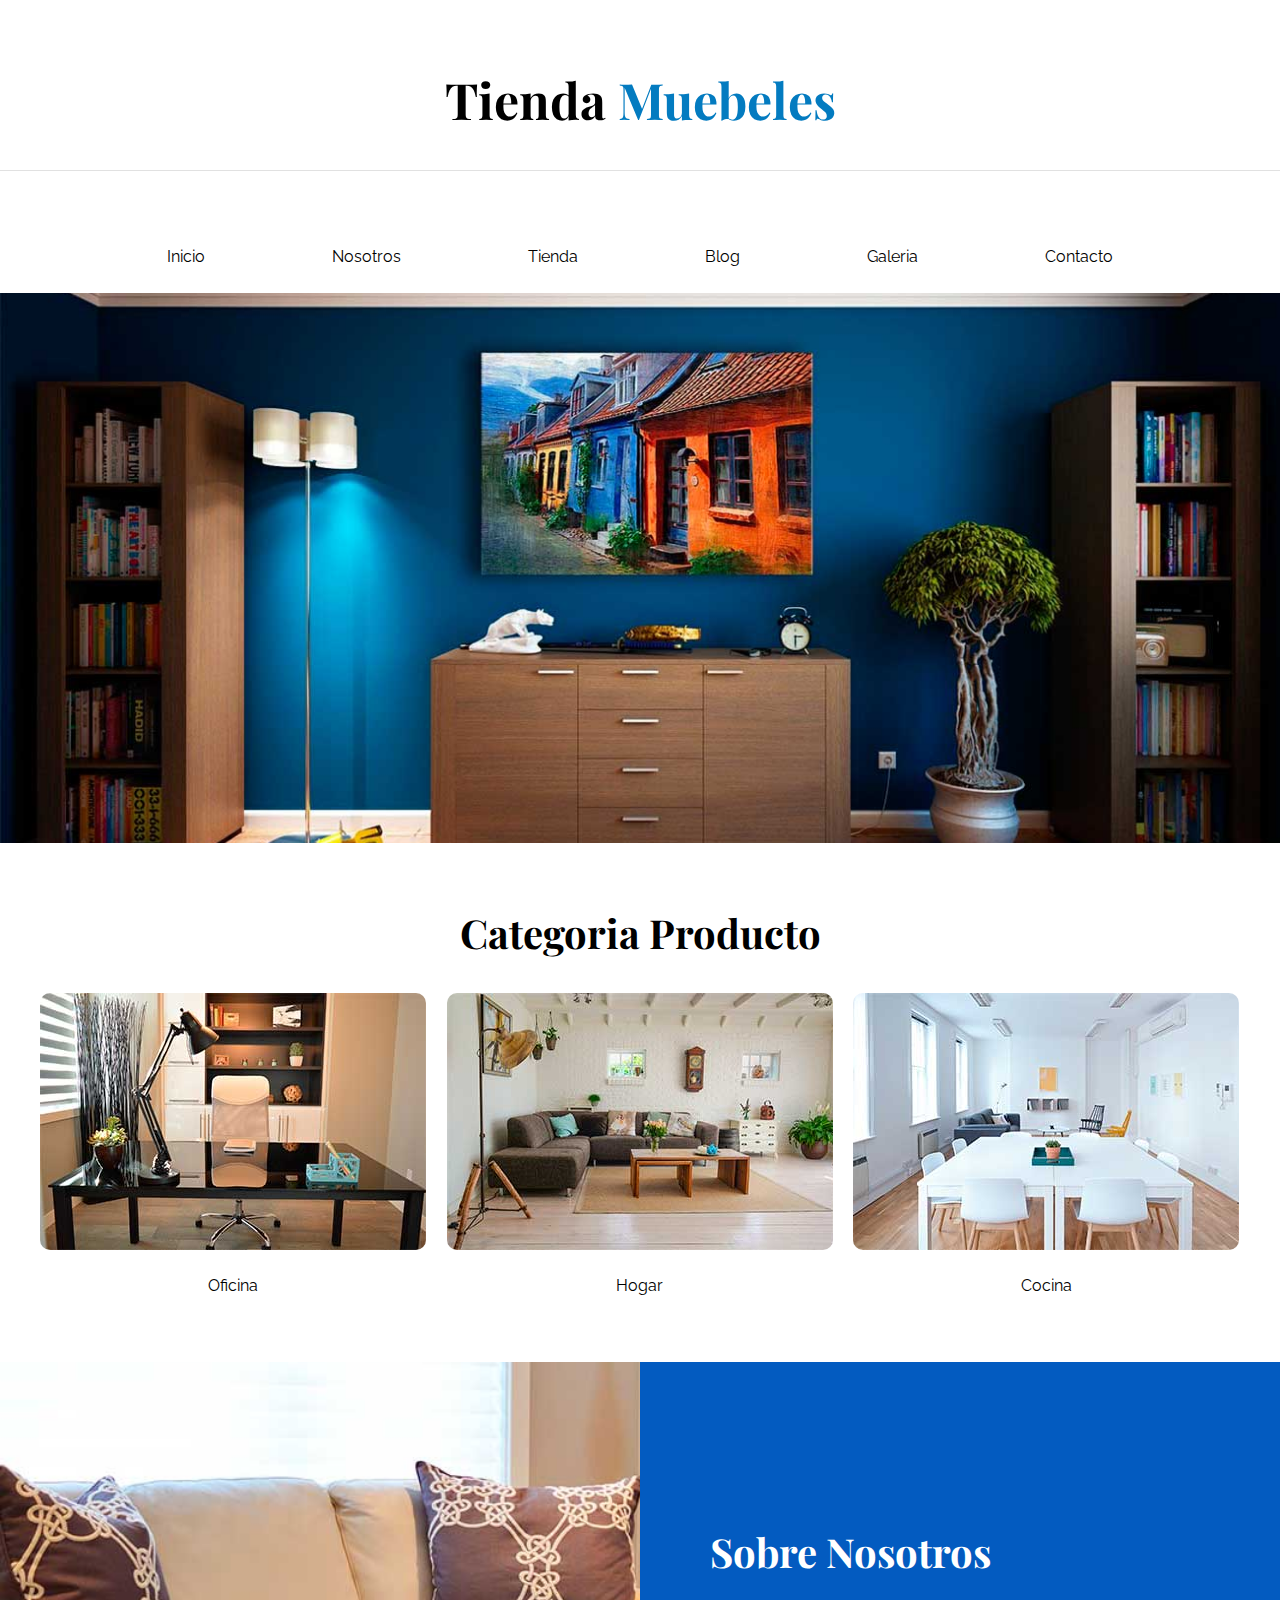
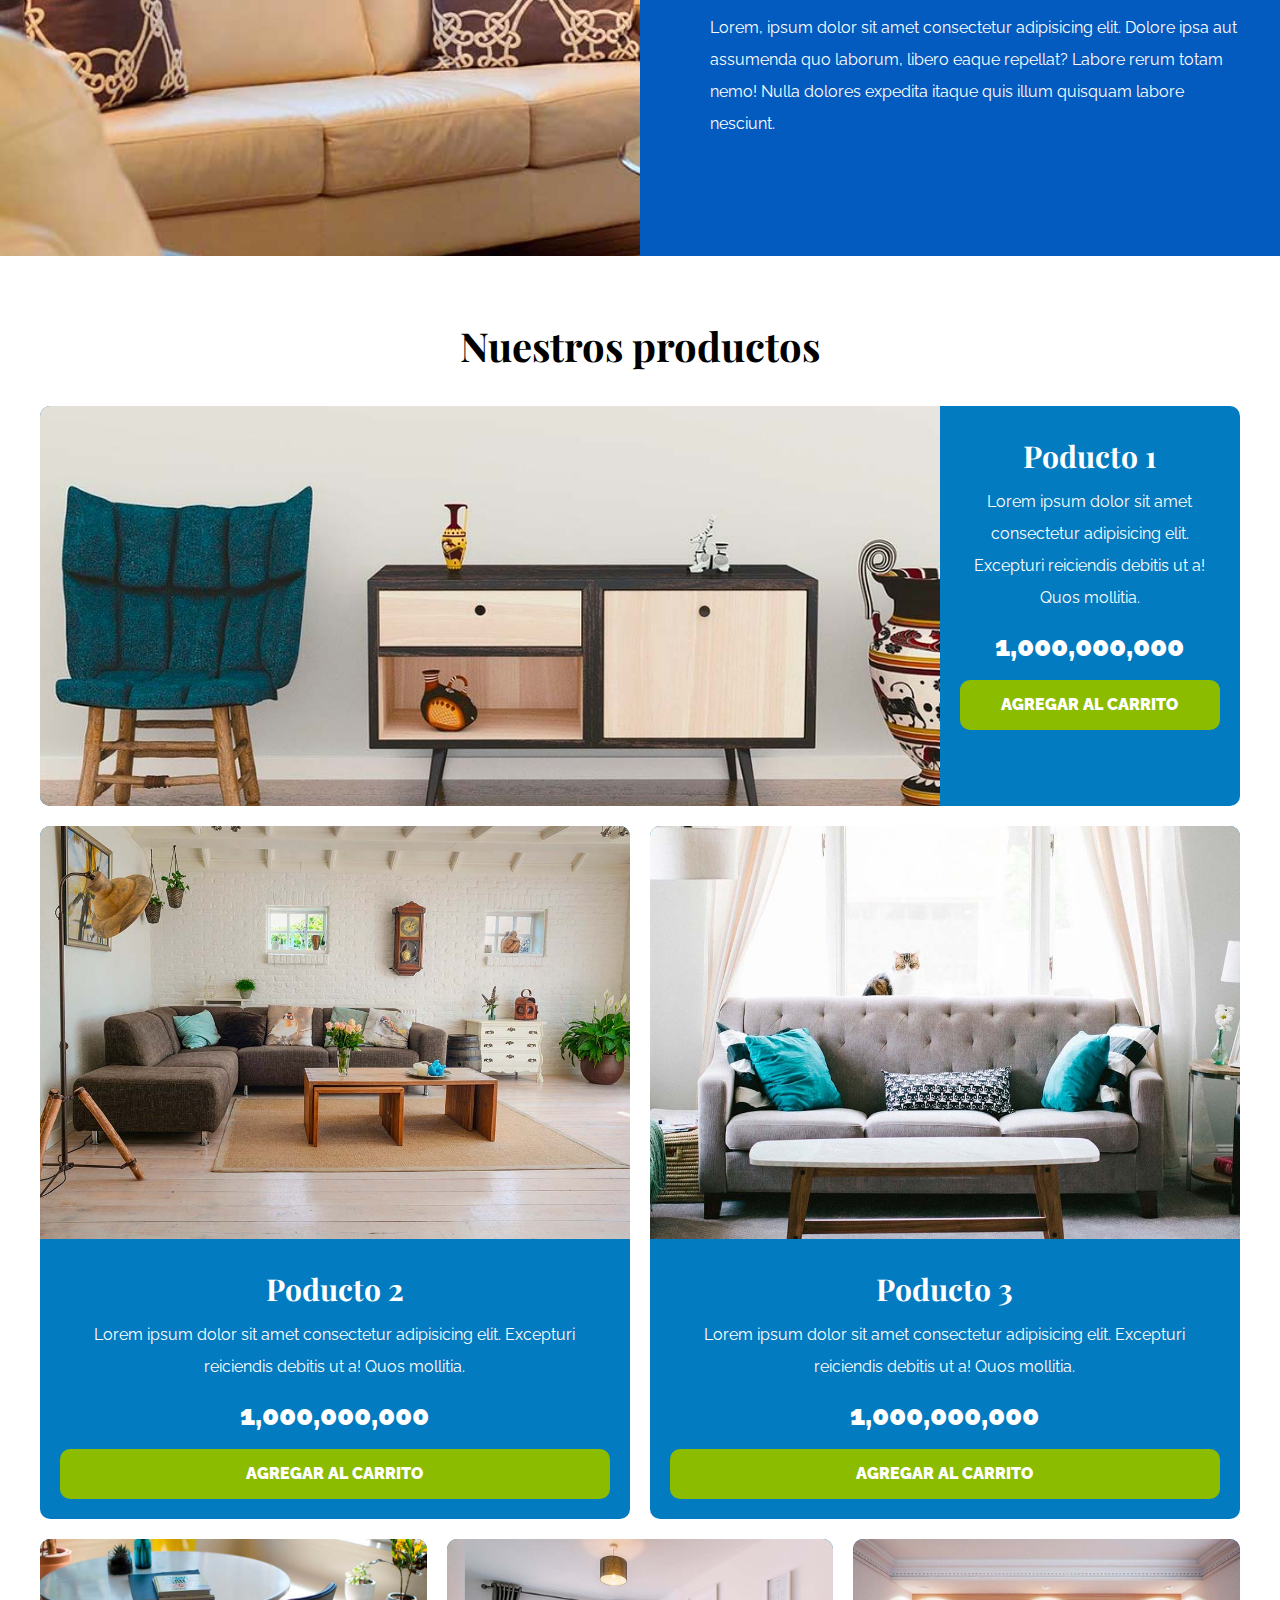
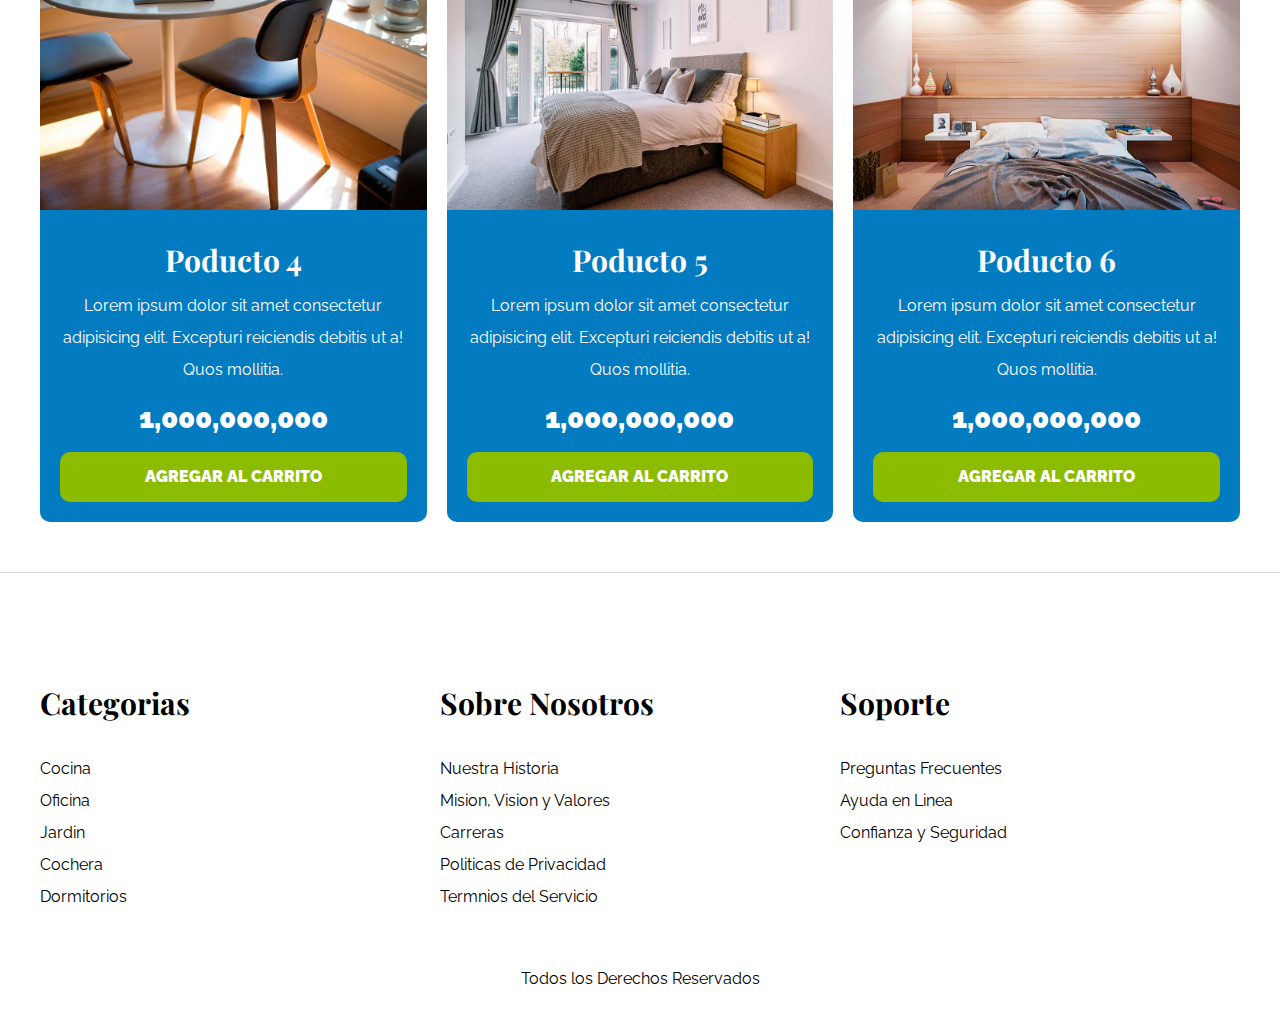
<file: index.html>
<!DOCTYPE html>
<html lang="en">

<head>
  <meta charset="UTF-8">
  <meta http-equiv="X-UA-Compatible" content="IE=edge">
  <meta name="viewport" content="width=device-width, initial-scale=1.0">
  <title>Tienda</title>
  <link rel="stylesheet" href="CSS/normalize.css">
  <link rel="preconnect" href="https://fonts.googleapis.com">
  <link rel="preconnect" href="https://fonts.gstatic.com" crossorigin>
  <link
    href="https://fonts.googleapis.com/css2?family=Playfair+Display:wght@700&family=Raleway:wght@400;700;900&display=swap"
    rel="stylesheet">
  <link rel="stylesheet" href="CSS/style.css">
</head>

<body>

  <header>
    <h1 class="title-h1">Tienda <span class="span-title-h1">Muebeles</span></h1>
  </header>

  <div class="container-nav">
    <nav class="nav-principal / container">
      <a class="button" href="index.html">Inicio</a>
      <a class="button" href="nosotros.html">Nosotros</a>
      <a class="button" href="tienda.html">Tienda</a>
      <a class="button" href="blog.html">Blog</a>
      <a class="button" href="galeria.html">Galeria</a>
      <a class="button" href="contacto.html">Contacto</a>
    </nav>
  </div>

  <div class="hero"></div> <!-- Imagen principal -->

  <section class="container  / title-h2">

    <h2 class="text-center">Categoria Producto</h2>

    <div class="listado-categorias">

      <div class="categorias">
        <img src="img/categoria1.jpg" alt=" categoria 1">
        <a href="">Oficina</a>
      </div>
      <div class="categorias">
        <img src="img/categoria2.jpg" alt="categoria 2">
        <a href="">Hogar</a>
      </div>
      <div class="categorias">
        <img src="img/categoria3.jpg" alt="categoria 3">
        <a href="">Cocina</a>
      </div>

    </div>
  </section>

  <section class="sobre-nosotros ">
    <div class="container / container-sobre-nosotros">

      <div class="texto-sobre-nosotros">
        <h2>Sobre Nosotros</h2>
        <p>Lorem, ipsum dolor sit amet consectetur adipisicing elit. Dolore ipsa aut assumenda quo laborum, libero eaque
          repellat? Labore rerum totam nemo! Nulla dolores expedita itaque quis illum quisquam labore nesciunt.</p>

      </div>
    </div>
  </section>

  <main class="container / container-productos">

    <h2 class="text-center">Nuestros productos</h2>

    <div class="listado-productos">

      <div class="producto">
        <img src="img/producto1.jpg" alt="Primer producto">
        <div class="texto-producto">
          <h3>Poducto 1</h3>
          <p>Lorem ipsum dolor sit amet consectetur adipisicing elit. Excepturi reiciendis debitis ut a! Quos mollitia.
          </p>
          <p class="precio">1,000,000,000</p>
          <a class="boton" href="#">Agregar al Carrito</a>
        </div> <!-- Info Producto -->
      </div><!-- Fin del producto  -->

      <div class="producto">
        <img src="img/producto2.jpg" alt="segundo producto">
        <div class="texto-producto">
          <h3>Poducto 2</h3>
          <p>Lorem ipsum dolor sit amet consectetur adipisicing elit. Excepturi reiciendis debitis ut a! Quos mollitia.
          </p>
          <p class="precio">1,000,000,000</p>
          <a class="boton" href="#">Agregar al Carrito</a>
        </div> <!-- Info Producto -->
      </div><!-- Fin del producto  -->

      <div class="producto">
        <img src="img/producto3.jpg" alt="tercero producto">
        <div class="texto-producto">
          <h3>Poducto 3</h3>
          <p>Lorem ipsum dolor sit amet consectetur adipisicing elit. Excepturi reiciendis debitis ut a! Quos mollitia.
          </p>
          <p class="precio">1,000,000,000</p>
          <a class="boton" href="#">Agregar al Carrito</a>
        </div> <!-- Info Producto -->
      </div><!-- Fin del producto  -->

      <div class="producto">
        <img src="img/producto4.jpg" alt="cuarto producto">
        <div class="texto-producto">
          <h3>Poducto 4</h3>
          <p>Lorem ipsum dolor sit amet consectetur adipisicing elit. Excepturi reiciendis debitis ut a! Quos mollitia.
          </p>
          <p class="precio">1,000,000,000</p>
          <a class="boton" href="#">Agregar al Carrito</a>
        </div> <!-- Info Producto -->
      </div><!-- Fin del producto  -->

      <div class="producto">
        <img src="img/producto5.jpg" alt="quinto producto">
        <div class="texto-producto">
          <h3>Poducto 5</h3>
          <p>Lorem ipsum dolor sit amet consectetur adipisicing elit. Excepturi reiciendis debitis ut a! Quos mollitia.
          </p>
          <p class="precio">1,000,000,000</p>
          <a class="boton" href="#">Agregar al Carrito</a>
        </div> <!-- Info Producto -->
      </div><!-- Fin del producto  -->

      <div class="producto">
        <img src="img/producto6.jpg" alt="sexto producto">
        <div class="texto-producto">
          <h3>Poducto 6</h3>
          <p>Lorem ipsum dolor sit amet consectetur adipisicing elit. Excepturi reiciendis debitis ut a! Quos mollitia.
          </p>
          <p class="precio">1,000,000,000</p>
          <a class="boton" href="#">Agregar al Carrito</a>
        </div> <!-- Info Producto -->
      </div><!-- Fin del producto  -->


    </div> <!-- Fin del Listado -->

  </main>

  <footer class="pie-pagina">

    <div class="container / pie-container">
      <div>
        <h3>Categorias</h3>
        <nav>

          <a class="button" href="">Cocina</a>
          <a class="button" href="">Oficina</a>
          <a class="button" href="">Jardin</a>
          <a class="button" href="">Cochera</a>
          <a class="button" href="">Dormitorios</a>

        </nav>
      </div>

      <div>
        <h3>Sobre Nosotros</h3>
        <nav>

          <a class="button" href="">Nuestra Historia</a>
          <a class="button" href="">Mision, Vision y Valores</a>
          <a class="button" href="">Carreras</a>
          <a class="button" href="">Politicas de Privacidad</a>
          <a class="button" href="">Termnios del Servicio</a>

        </nav>
      </div>

      <div>
        <h3>Soporte</h3>
        <nav>

          <a class="button" href="">Preguntas Frecuentes</a>
          <a class="button" href="">Ayuda en Linea</a>
          <a class="button" href="">Confianza y Seguridad</a>

        </nav>
      </div>
    </div>


    <p class="derechos-reservados / text-center">Todos los Derechos Reservados</p>

  </footer>

</body>

</html>
</file>
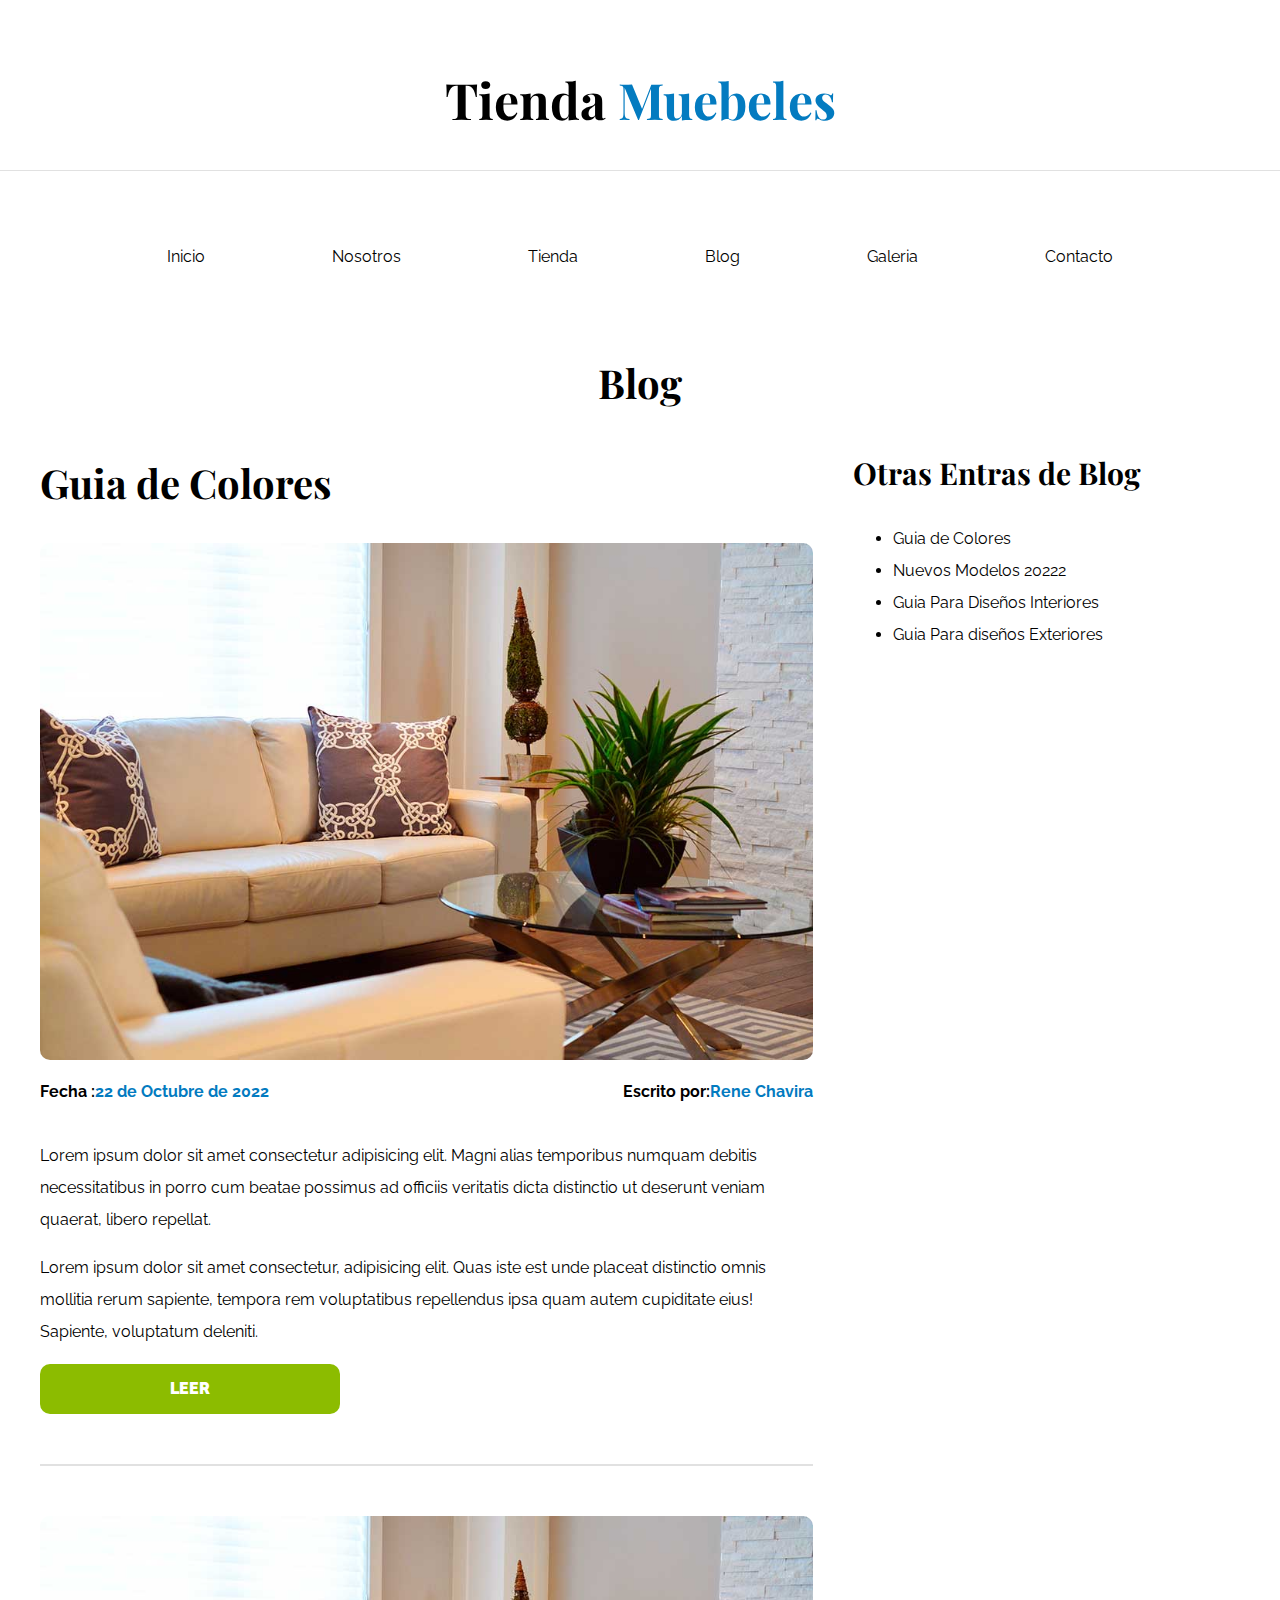
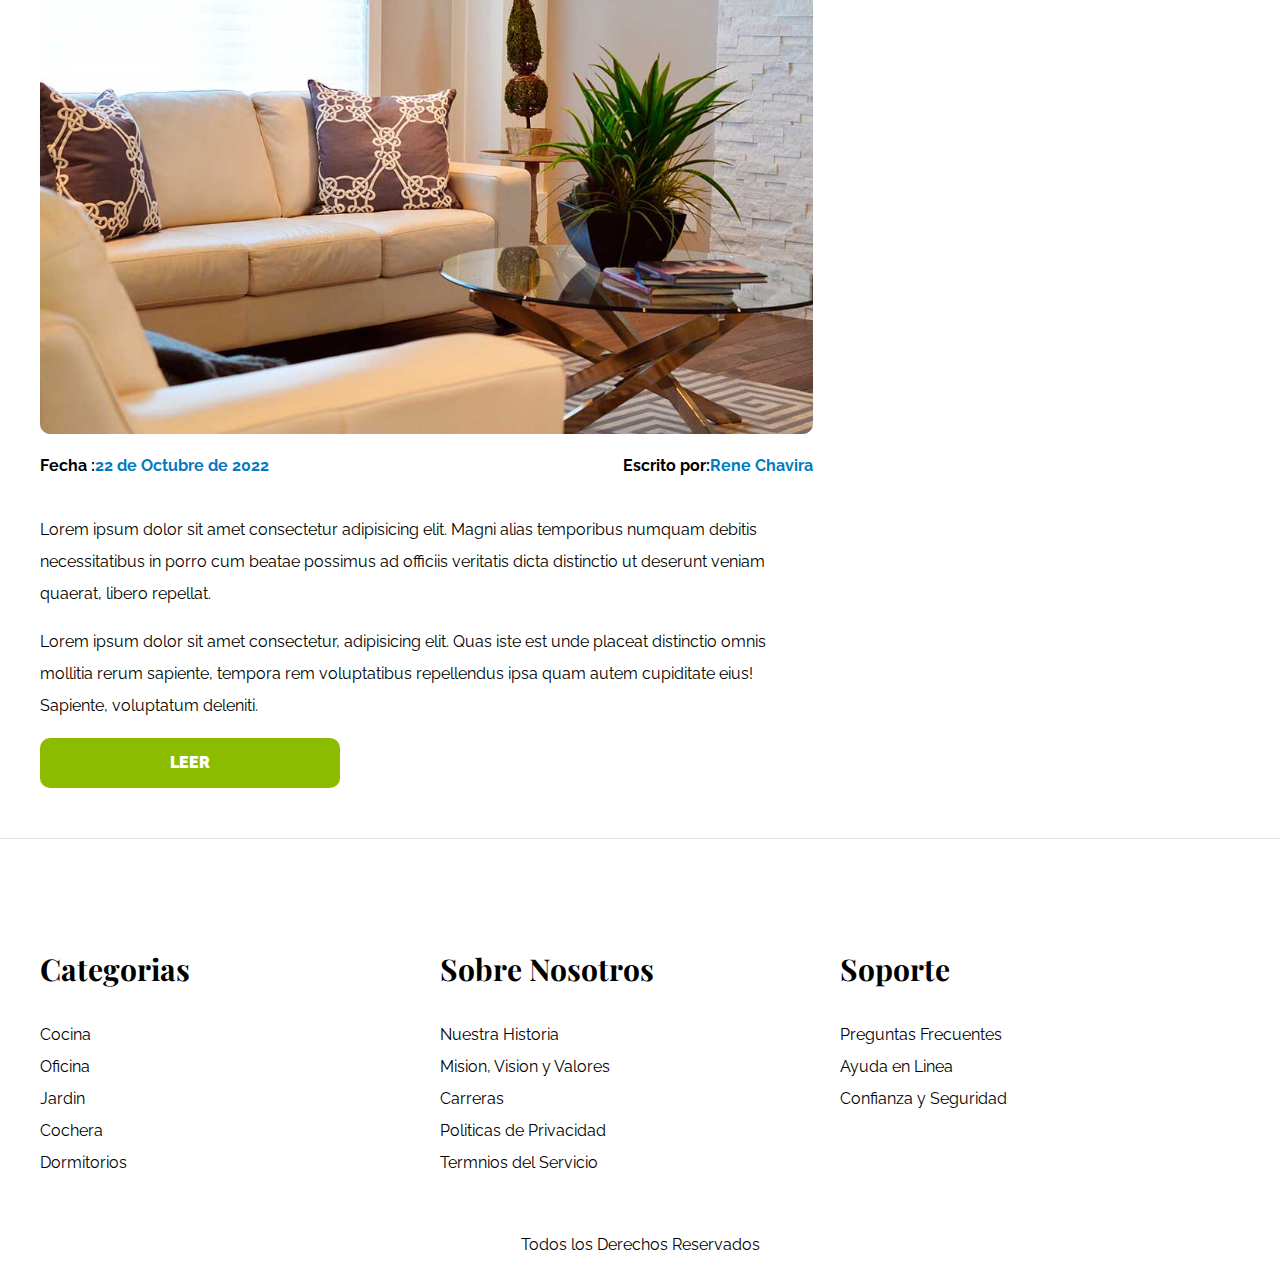
<file: blog.html>
<!DOCTYPE html>
<html lang="en">

<head>
  <meta charset="UTF-8">
  <meta http-equiv="X-UA-Compatible" content="IE=edge">
  <meta name="viewport" content="width=device-width, initial-scale=1.0">
  <title>Tienda</title>
  <link rel="stylesheet" href="CSS/normalize.css">
  <link rel="preconnect" href="https://fonts.googleapis.com">
  <link rel="preconnect" href="https://fonts.gstatic.com" crossorigin>
  <link
    href="https://fonts.googleapis.com/css2?family=Playfair+Display:wght@700&family=Raleway:wght@400;700;900&display=swap"
    rel="stylesheet">
  <link rel="stylesheet" href="CSS/style.css">
</head>

<body>

  <header>
    <h1 class="title-h1">Tienda <span class="span-title-h1">Muebeles</span></h1>
  </header>

  <div class="container-nav">
    <nav class="nav-principal / container">
      <a class="button" href="index.html">Inicio</a>
      <a class="button" href="nosotros.html">Nosotros</a>
      <a class="button" href="tienda.html">Tienda</a>
      <a class="button" href="blog.html">Blog</a>
      <a class="button" href="galeria.html">Galeria</a>
      <a class="button" href="contacto.html">Contacto</a>
    </nav>
  </div>

  <main class="container">

    <h2 class="text-center">Blog</h2>

    <section class="container-blog">
      <div class="blog">
        <article class="container-article">

          <h2>Guia de Colores</h2>
          <div class="imagen-blog">
            <img src="img/nosotros.jpg" alt="Nosotros">
          </div>
          <div class="fecha">
            <p>Fecha :<span class="span-title-h1">22 de Octubre de 2022</span></p>
            <p>Escrito por:<span class="span-title-h1">Rene Chavira</span></p>
          </div>
          <div>
            <p>Lorem ipsum dolor sit amet consectetur adipisicing elit. Magni alias temporibus numquam debitis
              necessitatibus
              in porro cum beatae possimus ad officiis veritatis dicta distinctio ut deserunt veniam quaerat, libero
              repellat.
            </p>
            <p>Lorem ipsum dolor sit amet consectetur, adipisicing elit. Quas iste est unde placeat distinctio omnis
              mollitia
              rerum sapiente, tempora rem voluptatibus repellendus ipsa quam autem cupiditate eius! Sapiente, voluptatum
              deleniti.</p>
          </div>

          <a class="boton / max-width-300" href="entrada.html">Leer</a>
        </article>

        <article class="container-article">
          <div class="imagen-blog">
            <img src="img/nosotros.jpg" alt="Nosotros">
          </div>
          <div class="fecha">
            <p>Fecha :<span class="span-title-h1">22 de Octubre de 2022</span></p>
            <p>Escrito por:<span class="span-title-h1">Rene Chavira</span></p>
          </div>
          <div>
            <p>Lorem ipsum dolor sit amet consectetur adipisicing elit. Magni alias temporibus numquam debitis
              necessitatibus
              in porro cum beatae possimus ad officiis veritatis dicta distinctio ut deserunt veniam quaerat, libero
              repellat.
            </p>
            <p>Lorem ipsum dolor sit amet consectetur, adipisicing elit. Quas iste est unde placeat distinctio omnis
              mollitia
              rerum sapiente, tempora rem voluptatibus repellendus ipsa quam autem cupiditate eius! Sapiente, voluptatum
              deleniti.</p>
          </div>

          <a class="boton / max-width-300" href="entrada.html">Leer</a>
        </article>
      </div>

      <aside>
        <h3>Otras Entras de Blog</h3>
        <ul>
          <li><a class="button" href="">Guia de Colores</a></li>
          <li><a class="button" href="">Nuevos Modelos 20222</a></li>
          <li><a class="button" href="">Guia Para Diseños Interiores</a></li>
          <li><a class="button" href="">Guia Para diseños Exteriores</a></li>
        </ul>
      </aside>


    </section>



  </main>

  <footer class="pie-pagina">

    <div class="container / pie-container">
      <div>
        <h3>Categorias</h3>
        <nav>

          <a class="button" href="">Cocina</a>
          <a class="button" href="">Oficina</a>
          <a class="button" href="">Jardin</a>
          <a class="button" href="">Cochera</a>
          <a class="button" href="">Dormitorios</a>

        </nav>
      </div>

      <div>
        <h3>Sobre Nosotros</h3>
        <nav>

          <a class="button" href="">Nuestra Historia</a>
          <a class="button" href="">Mision, Vision y Valores</a>
          <a class="button" href="">Carreras</a>
          <a class="button" href="">Politicas de Privacidad</a>
          <a class="button" href="">Termnios del Servicio</a>

        </nav>
      </div>

      <div>
        <h3>Soporte</h3>
        <nav>

          <a class="button" href="">Preguntas Frecuentes</a>
          <a class="button" href="">Ayuda en Linea</a>
          <a class="button" href="">Confianza y Seguridad</a>

        </nav>
      </div>
    </div>


    <p class="derechos-reservados / text-center">Todos los Derechos Reservados</p>

  </footer>

</body>

</html>
</file>
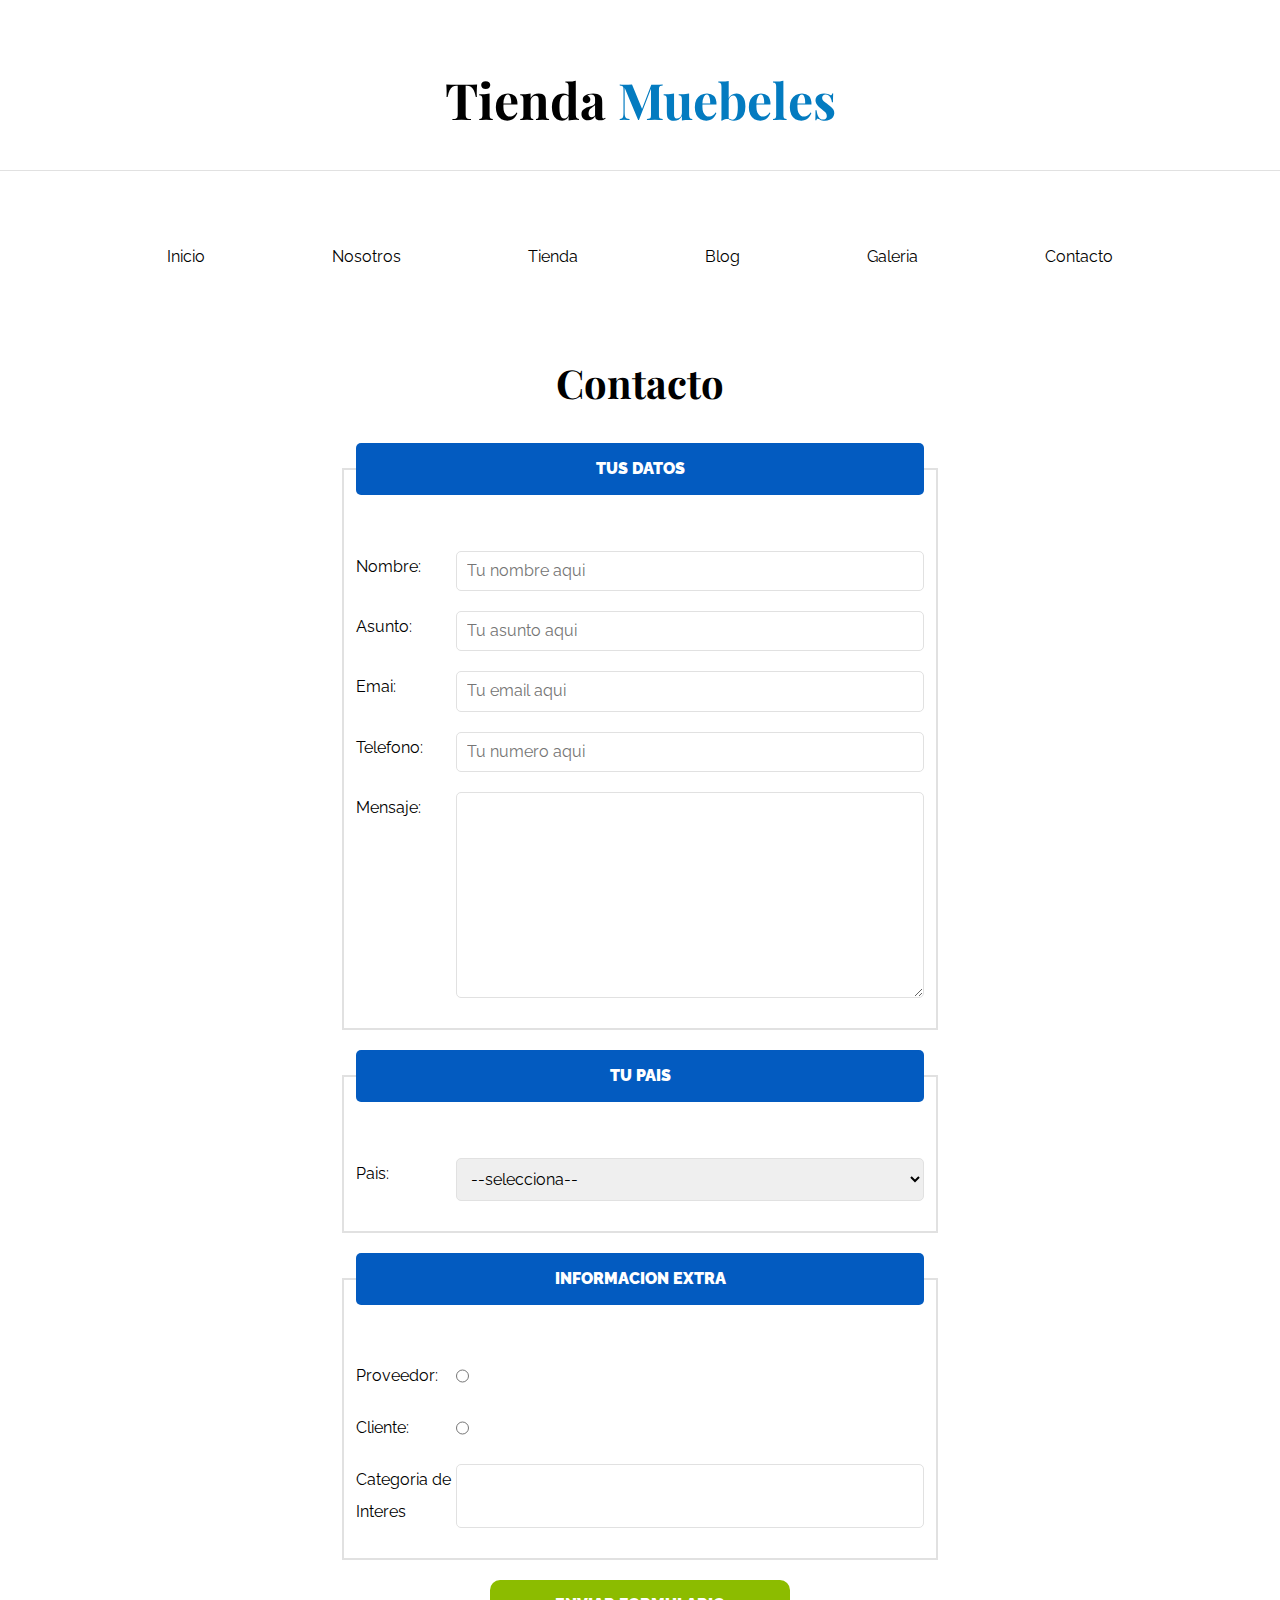
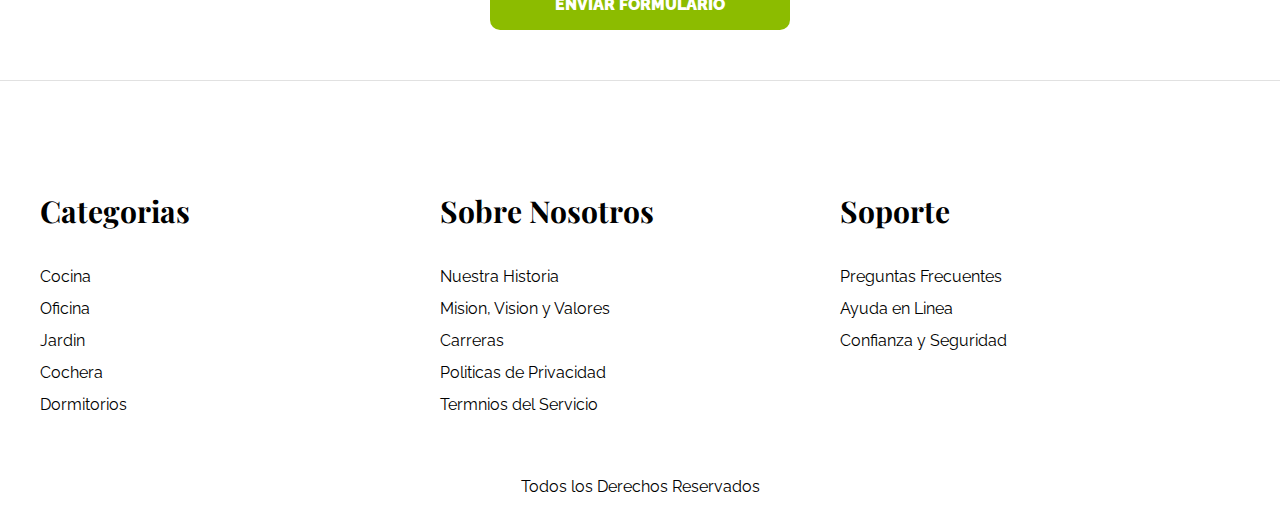
<file: contacto.html>
<!DOCTYPE html>
<html lang="en">

<head>
  <meta charset="UTF-8">
  <meta http-equiv="X-UA-Compatible" content="IE=edge">
  <meta name="viewport" content="width=device-width, initial-scale=1.0">
  <title>Tienda</title>
  <link rel="stylesheet" href="CSS/normalize.css">
  <link rel="preconnect" href="https://fonts.googleapis.com">
  <link rel="preconnect" href="https://fonts.gstatic.com" crossorigin>
  <link
    href="https://fonts.googleapis.com/css2?family=Playfair+Display:wght@700&family=Raleway:wght@400;700;900&display=swap"
    rel="stylesheet">
  <link rel="stylesheet" href="CSS/style.css">
</head>

<body>

  <header>
    <h1 class="title-h1">Tienda <span class="span-title-h1">Muebeles</span></h1>
  </header>

  <div class="container-nav">
    <nav class="nav-principal / container">
      <a class="button" href="index.html">Inicio</a>
      <a class="button" href="nosotros.html">Nosotros</a>
      <a class="button" href="tienda.html">Tienda</a>
      <a class="button" href="blog.html">Blog</a>
      <a class="button" href="galeria.html">Galeria</a>
      <a class="button" href="contacto.html">Contacto</a>
    </nav>
  </div>

  <main class="container / container-productos">

    <h2 class="text-center">Contacto</h2>

    <form class="formulario">
      <fieldset>
        <legend>Tus Datos</legend>

        <div class="campo">
          <label for="nombre">Nombre:</label>
          <input id="nombre" type="text" placeholder="Tu nombre aqui">
        </div>

        <div class="campo">
          <label for="asunto">Asunto:</label>
          <input id="asunto" type="text" placeholder="Tu asunto aqui">
        </div>

        <div class="campo">
          <label for="email">Emai:</label>
          <input id="email" type="email" placeholder="Tu email aqui">
        </div>

        <div class="campo">
          <label for="tel">Telefono:</label>
          <input id="tel" type="tel" placeholder="Tu numero aqui">
        </div>

        <div class="campo">
          <label for="mensaje">Mensaje:</label>
          <textarea id="mensaje" cols="20" rows="10"></textarea>
        </div>


      </fieldset>

      <fieldset>
        <legend>Tu Pais</legend>

        <div class="campo">
          <label for="pais">Pais:</label>
          <select id="pais">
            <option value="">--selecciona--</option>
            <option value="MX">Mexico</option>
            <option value="PR">Peru</option>
            <option value="CL">Chile</option>
          </select>
        </div>

      </fieldset>


      <fieldset>
        <legend>Informacion Extra</legend>

        <div class="campo">
          <label for="proveedor">Proveedor:</label>
          <input type="radio" name="proveedor-cliente" id="proveedor">
        </div>

        <div class="campo">
          <label for="cliente">Cliente:</label>
          <input type="radio" name="proveedor-cliente" id="cliente">
        </div>

        <div class="campo">
          <label for="categorias">Categoria de Interes</label>
          <input list="categoria" id="categorias">
          <datalist id="categoria">
            <option value="Cocina">
            <option value="Exteriores">
            <option value="Television">
            <option value="Oficina">
          </datalist>
        </div>
      </fieldset>

      <a class="boton / max-width-300 / enviar" href="">Enviar Formulario</a>

    </form>

  </main>

  <footer class="pie-pagina">

    <div class="container / pie-container">
      <div>
        <h3>Categorias</h3>
        <nav>

          <a class="button" href="">Cocina</a>
          <a class="button" href="">Oficina</a>
          <a class="button" href="">Jardin</a>
          <a class="button" href="">Cochera</a>
          <a class="button" href="">Dormitorios</a>

        </nav>
      </div>

      <div>
        <h3>Sobre Nosotros</h3>
        <nav>

          <a class="button" href="">Nuestra Historia</a>
          <a class="button" href="">Mision, Vision y Valores</a>
          <a class="button" href="">Carreras</a>
          <a class="button" href="">Politicas de Privacidad</a>
          <a class="button" href="">Termnios del Servicio</a>

        </nav>
      </div>

      <div>
        <h3>Soporte</h3>
        <nav>

          <a class="button" href="">Preguntas Frecuentes</a>
          <a class="button" href="">Ayuda en Linea</a>
          <a class="button" href="">Confianza y Seguridad</a>

        </nav>
      </div>
    </div>


    <p class="derechos-reservados / text-center">Todos los Derechos Reservados</p>

  </footer>

</body>

</html>
</file>
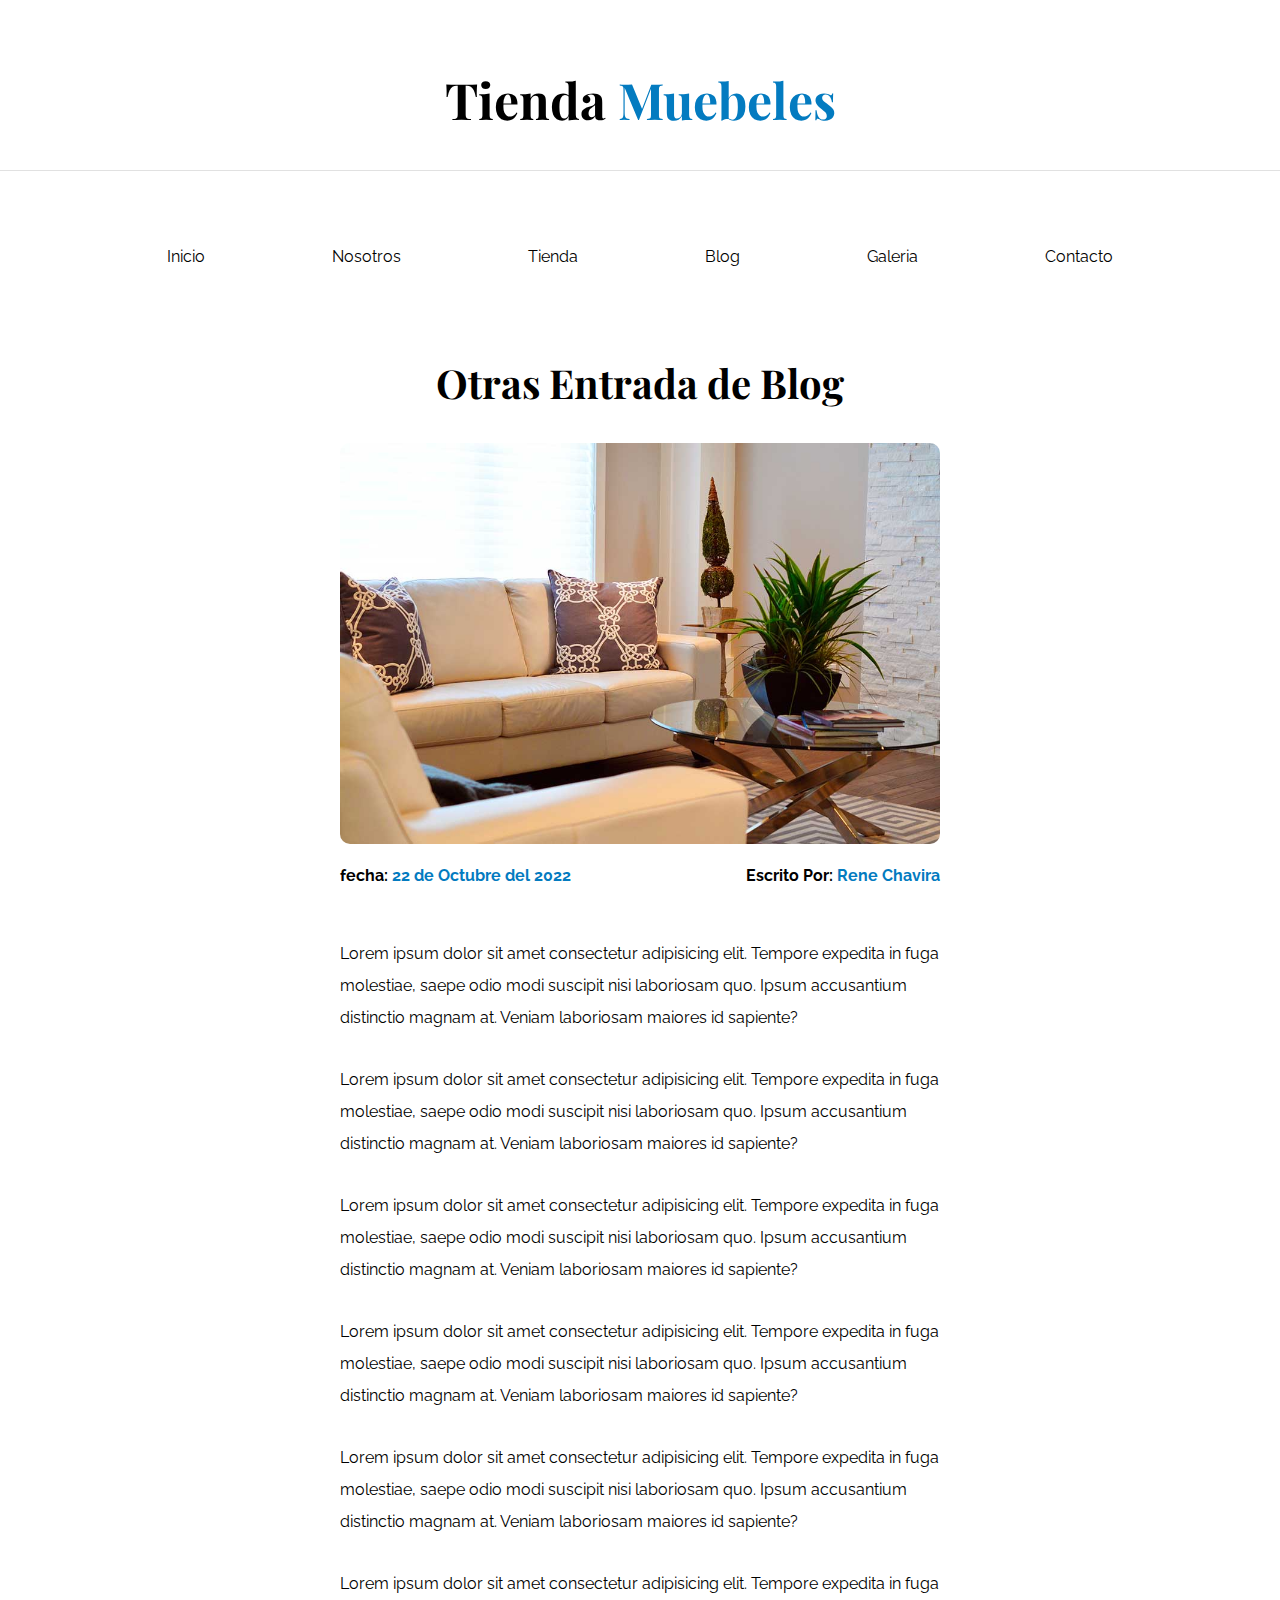
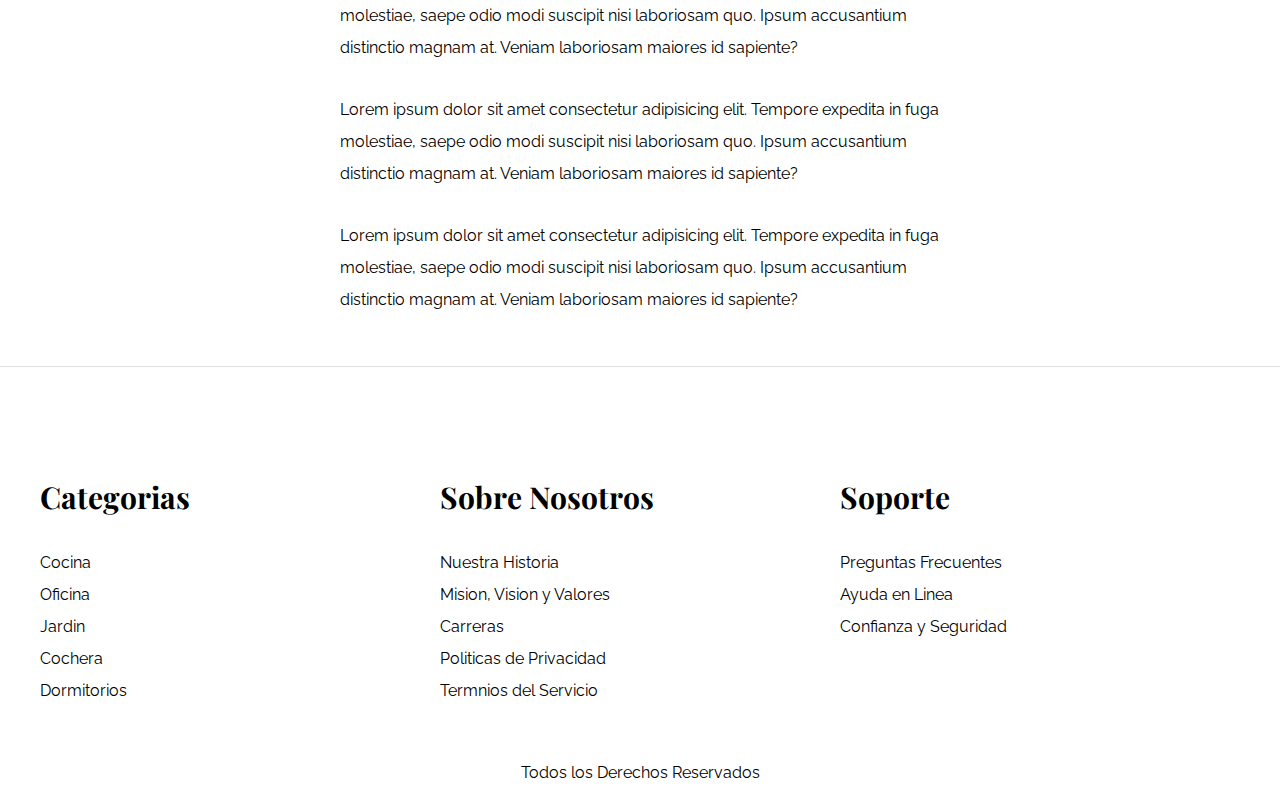
<file: entrada.html>
<!DOCTYPE html>
<html lang="en">

<head>
  <meta charset="UTF-8">
  <meta http-equiv="X-UA-Compatible" content="IE=edge">
  <meta name="viewport" content="width=device-width, initial-scale=1.0">
  <title>Tienda</title>
  <link rel="stylesheet" href="CSS/normalize.css">
  <link rel="preconnect" href="https://fonts.googleapis.com">
  <link rel="preconnect" href="https://fonts.gstatic.com" crossorigin>
  <link
    href="https://fonts.googleapis.com/css2?family=Playfair+Display:wght@700&family=Raleway:wght@400;700;900&display=swap"
    rel="stylesheet">
  <link rel="stylesheet" href="CSS/style.css">
</head>

<body>

  <header>
    <h1 class="title-h1">Tienda <span class="span-title-h1">Muebeles</span></h1>
  </header>

  <div class="container-nav">
    <nav class="nav-principal / container">
      <a class="button" href="index.html">Inicio</a>
      <a class="button" href="nosotros.html">Nosotros</a>
      <a class="button" href="tienda.html">Tienda</a>
      <a class="button" href="blog.html">Blog</a>
      <a class="button" href="galeria.html">Galeria</a>
      <a class="button" href="contacto.html">Contacto</a>
    </nav>
  </div>

  <main class="container">

    <h2 class="text-center">Otras Entrada de Blog</h2>

    <section class="entrada-blog">
      <div>
        <div>
          <img src="img/nosotros.jpg" alt="Imagen de un sillon">
        </div>
        <div class="fecha">
          <p>fecha: <span class="span-title-h1">22 de Octubre del 2022</span></p>
          <p>Escrito Por: <span class="span-title-h1">Rene Chavira</span></p>
        </div>
        <div class="info-entrada">
          <p>Lorem ipsum dolor sit amet consectetur adipisicing elit. Tempore expedita in fuga molestiae, saepe odio
            modi suscipit nisi laboriosam quo. Ipsum accusantium distinctio magnam at. Veniam laboriosam maiores id
            sapiente?</p>
          <p>Lorem ipsum dolor sit amet consectetur adipisicing elit. Tempore expedita in fuga molestiae, saepe odio
            modi suscipit
            nisi laboriosam quo. Ipsum accusantium distinctio magnam at. Veniam laboriosam maiores id sapiente?</p>
          <p>Lorem ipsum dolor sit amet consectetur adipisicing elit. Tempore expedita in fuga molestiae, saepe odio
            modi suscipit
            nisi laboriosam quo. Ipsum accusantium distinctio magnam at. Veniam laboriosam maiores id sapiente?</p>
          <p>Lorem ipsum dolor sit amet consectetur adipisicing elit. Tempore expedita in fuga molestiae, saepe odio
            modi suscipit
            nisi laboriosam quo. Ipsum accusantium distinctio magnam at. Veniam laboriosam maiores id sapiente?</p>
          <p>Lorem ipsum dolor sit amet consectetur adipisicing elit. Tempore expedita in fuga molestiae, saepe odio
            modi suscipit
            nisi laboriosam quo. Ipsum accusantium distinctio magnam at. Veniam laboriosam maiores id sapiente?</p>
          <p>Lorem ipsum dolor sit amet consectetur adipisicing elit. Tempore expedita in fuga molestiae, saepe odio
            modi suscipit
            nisi laboriosam quo. Ipsum accusantium distinctio magnam at. Veniam laboriosam maiores id sapiente?</p>
          <p>Lorem ipsum dolor sit amet consectetur adipisicing elit. Tempore expedita in fuga molestiae, saepe odio
            modi suscipit
            nisi laboriosam quo. Ipsum accusantium distinctio magnam at. Veniam laboriosam maiores id sapiente?</p>
          <p>Lorem ipsum dolor sit amet consectetur adipisicing elit. Tempore expedita in fuga molestiae, saepe odio
            modi suscipit
            nisi laboriosam quo. Ipsum accusantium distinctio magnam at. Veniam laboriosam maiores id sapiente?</p>
        </div>
      </div>
    </section>



  </main>

  <footer class="pie-pagina">

    <div class="container / pie-container">
      <div>
        <h3>Categorias</h3>
        <nav>

          <a class="button" href="">Cocina</a>
          <a class="button" href="">Oficina</a>
          <a class="button" href="">Jardin</a>
          <a class="button" href="">Cochera</a>
          <a class="button" href="">Dormitorios</a>

        </nav>
      </div>

      <div>
        <h3>Sobre Nosotros</h3>
        <nav>

          <a class="button" href="">Nuestra Historia</a>
          <a class="button" href="">Mision, Vision y Valores</a>
          <a class="button" href="">Carreras</a>
          <a class="button" href="">Politicas de Privacidad</a>
          <a class="button" href="">Termnios del Servicio</a>

        </nav>
      </div>

      <div>
        <h3>Soporte</h3>
        <nav>

          <a class="button" href="">Preguntas Frecuentes</a>
          <a class="button" href="">Ayuda en Linea</a>
          <a class="button" href="">Confianza y Seguridad</a>

        </nav>
      </div>
    </div>


    <p class="derechos-reservados / text-center">Todos los Derechos Reservados</p>

  </footer>

</body>

</html>
</file>
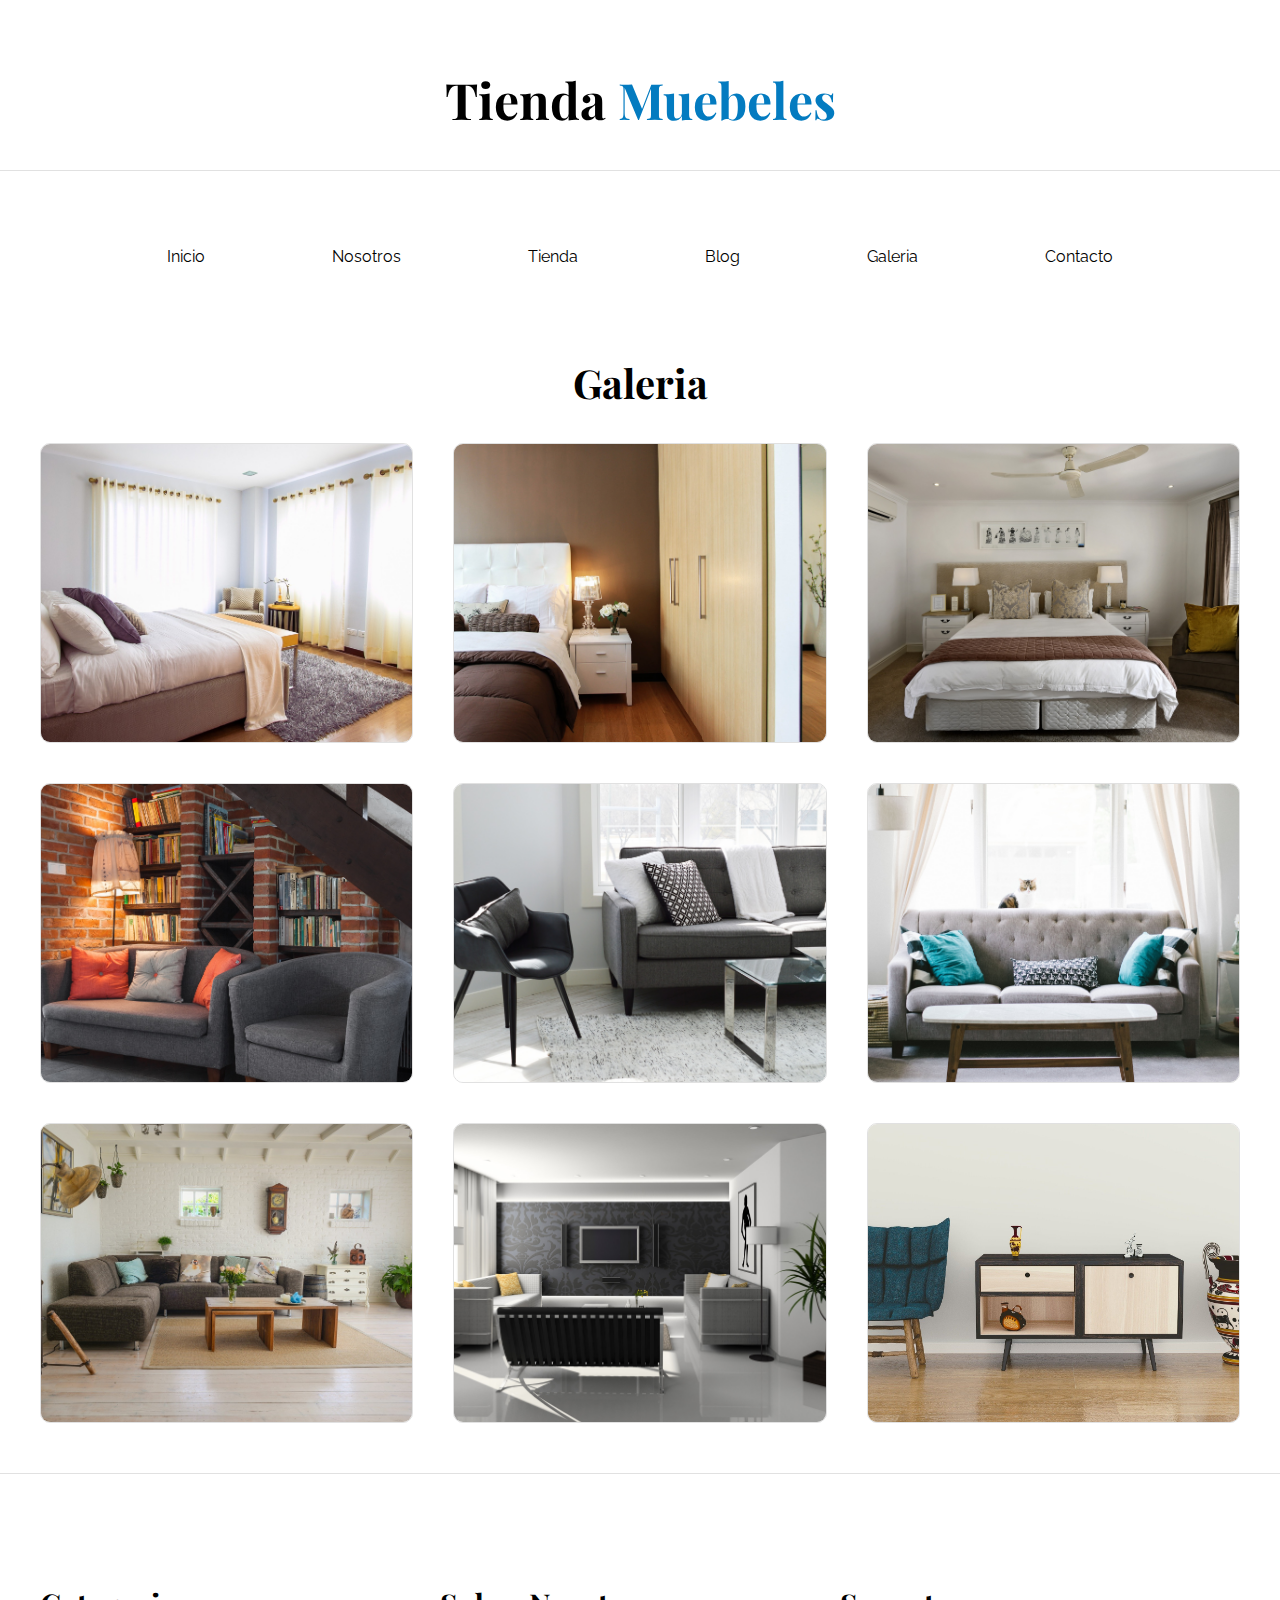
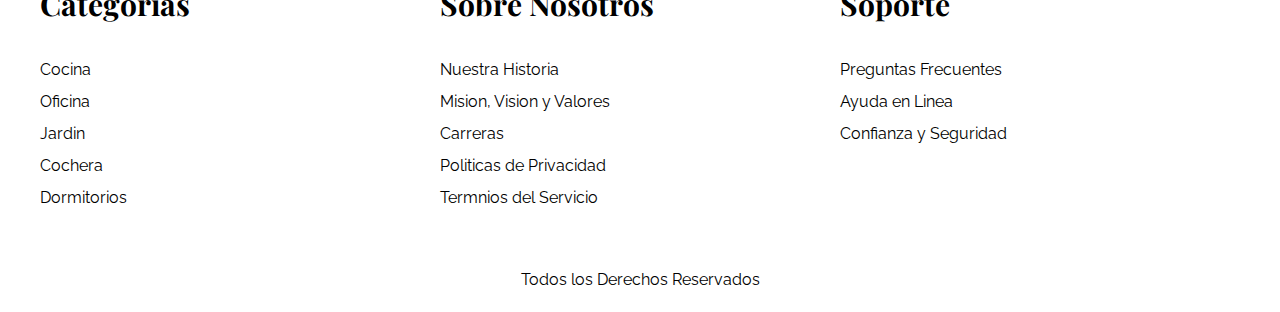
<file: galeria.html>
<!DOCTYPE html>
<html lang="en">

<head>
  <meta charset="UTF-8">
  <meta http-equiv="X-UA-Compatible" content="IE=edge">
  <meta name="viewport" content="width=device-width, initial-scale=1.0">
  <title>Tienda</title>
  <link rel="stylesheet" href="CSS/normalize.css">
  <link rel="preconnect" href="https://fonts.googleapis.com">
  <link rel="preconnect" href="https://fonts.gstatic.com" crossorigin>
  <link
    href="https://fonts.googleapis.com/css2?family=Playfair+Display:wght@700&family=Raleway:wght@400;700;900&display=swap"
    rel="stylesheet">
  <link rel="stylesheet" href="CSS/style.css">
</head>

<body>

  <header>
    <h1 class="title-h1">Tienda <span class="span-title-h1">Muebeles</span></h1>
  </header>

  <div class="container-nav">
    <nav class="nav-principal / container">
      <a class="button" href="index.html">Inicio</a>
      <a class="button" href="nosotros.html">Nosotros</a>
      <a class="button" href="tienda.html">Tienda</a>
      <a class="button" href="blog.html">Blog</a>
      <a class="button" href="galeria.html">Galeria</a>
      <a class="button" href="contacto.html">Contacto</a>
    </nav>
  </div>

  <main class="container">

    <h2 class="text-center">Galeria</h2>

    <ul class="container-galeria">
      <li>
        <a href="img/galeria_01.jpg"></a>
        <img src="img/galeria_01.jpg" alt="">
      </li>
      <li>
        <a href="img/galeria_02.jpg"></a>
        <img src="img/galeria_02.jpg" alt="">
      </li>
      <li>
        <a href="img/galeria_03.jpg"></a>
        <img src="img/galeria_03.jpg" alt="">
      </li>
      <li>
        <a href="img/galeria_04.jpg"></a>
        <img src="img/galeria_04.jpg" alt="">
      </li>
      <li>
        <a href="img/galeria_05.jpg"></a>
        <img src="img/galeria_05.jpg" alt="">
      </li>
      <li>
        <a href="img/galeria_06.jpg"></a>
        <img src="img/galeria_06.jpg" alt="">
      </li>
      <li>
        <a href="img/galeria_07.jpg"></a>
        <img src="img/galeria_07.jpg" alt="">
      </li>
      <li>
        <a href="img/galeria_08.jpg"></a>
        <img src="img/galeria_08.jpg" alt="">
      </li>
      <li>
        <a href="img/galeria_09.jpg"></a>
        <img src="img/galeria_09.jpg" alt="">
      </li>
    </ul>



  </main>

  <footer class="pie-pagina">

    <div class="container / pie-container">
      <div>
        <h3>Categorias</h3>
        <nav>

          <a class="button" href="">Cocina</a>
          <a class="button" href="">Oficina</a>
          <a class="button" href="">Jardin</a>
          <a class="button" href="">Cochera</a>
          <a class="button" href="">Dormitorios</a>

        </nav>
      </div>

      <div>
        <h3>Sobre Nosotros</h3>
        <nav>

          <a class="button" href="">Nuestra Historia</a>
          <a class="button" href="">Mision, Vision y Valores</a>
          <a class="button" href="">Carreras</a>
          <a class="button" href="">Politicas de Privacidad</a>
          <a class="button" href="">Termnios del Servicio</a>

        </nav>
      </div>

      <div>
        <h3>Soporte</h3>
        <nav>

          <a class="button" href="">Preguntas Frecuentes</a>
          <a class="button" href="">Ayuda en Linea</a>
          <a class="button" href="">Confianza y Seguridad</a>

        </nav>
      </div>
    </div>


    <p class="derechos-reservados / text-center">Todos los Derechos Reservados</p>

  </footer>

</body>

</html>
</file>
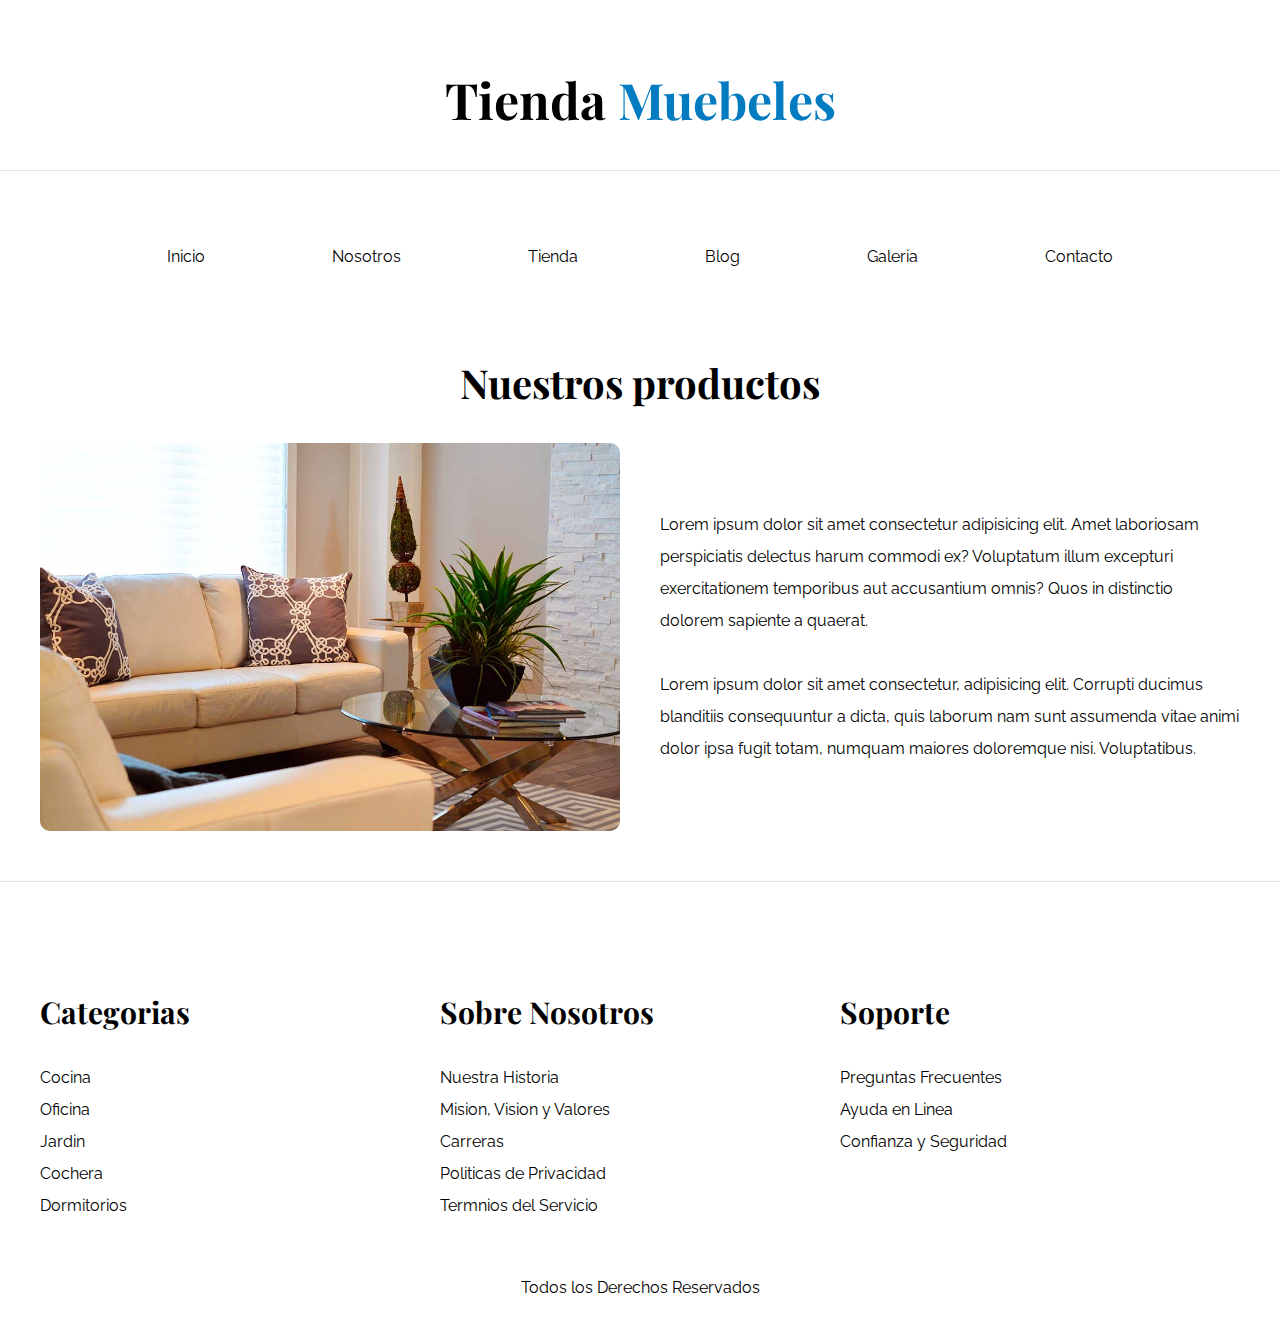
<file: nosotros.html>
<!DOCTYPE html>
<html lang="en">

<head>
  <meta charset="UTF-8">
  <meta http-equiv="X-UA-Compatible" content="IE=edge">
  <meta name="viewport" content="width=device-width, initial-scale=1.0">
  <title>Tienda</title>
  <link rel="stylesheet" href="CSS/normalize.css">
  <link rel="preconnect" href="https://fonts.googleapis.com">
  <link rel="preconnect" href="https://fonts.gstatic.com" crossorigin>
  <link
    href="https://fonts.googleapis.com/css2?family=Playfair+Display:wght@700&family=Raleway:wght@400;700;900&display=swap"
    rel="stylesheet">
  <link rel="stylesheet" href="CSS/style.css">
</head>

<body>

  <header>
    <h1 class="title-h1">Tienda <span class="span-title-h1">Muebeles</span></h1>
  </header>

  <div class="container-nav">
    <nav class="nav-principal / container">
      <a class="button" href="index.html">Inicio</a>
      <a class="button" href="nosotros.html">Nosotros</a>
      <a class="button" href="tienda.html">Tienda</a>
      <a class="button" href="blog.html">Blog</a>
      <a class="button" href="galeria.html">Galeria</a>
      <a class="button" href="contacto.html">Contacto</a>
    </nav>
  </div>

  <main class="container">

    <h2 class="text-center">Nuestros productos</h2>

    <section class="container-nosotros-pag2">
      <div>
        <img src="img/nosotros.jpg" alt="">
      </div>
      <div class="text-nosotros">
        <p>Lorem ipsum dolor sit amet consectetur adipisicing elit. Amet laboriosam perspiciatis delectus harum commodi
          ex? Voluptatum illum excepturi exercitationem temporibus aut accusantium omnis? Quos in distinctio dolorem
          sapiente a quaerat.</p>
        <p>Lorem ipsum dolor sit amet consectetur, adipisicing elit. Corrupti ducimus blanditiis consequuntur a dicta,
          quis laborum nam sunt assumenda vitae animi dolor ipsa fugit totam, numquam maiores doloremque nisi.
          Voluptatibus.</p>

      </div>
    </section>

  </main>

  <footer class="pie-pagina">

    <div class="container / pie-container">
      <div>
        <h3>Categorias</h3>
        <nav>

          <a class="button" href="">Cocina</a>
          <a class="button" href="">Oficina</a>
          <a class="button" href="">Jardin</a>
          <a class="button" href="">Cochera</a>
          <a class="button" href="">Dormitorios</a>

        </nav>
      </div>

      <div>
        <h3>Sobre Nosotros</h3>
        <nav>

          <a class="button" href="">Nuestra Historia</a>
          <a class="button" href="">Mision, Vision y Valores</a>
          <a class="button" href="">Carreras</a>
          <a class="button" href="">Politicas de Privacidad</a>
          <a class="button" href="">Termnios del Servicio</a>

        </nav>
      </div>

      <div>
        <h3>Soporte</h3>
        <nav>

          <a class="button" href="">Preguntas Frecuentes</a>
          <a class="button" href="">Ayuda en Linea</a>
          <a class="button" href="">Confianza y Seguridad</a>

        </nav>
      </div>
    </div>


    <p class="derechos-reservados / text-center">Todos los Derechos Reservados</p>

  </footer>

</body>

</html>
</file>
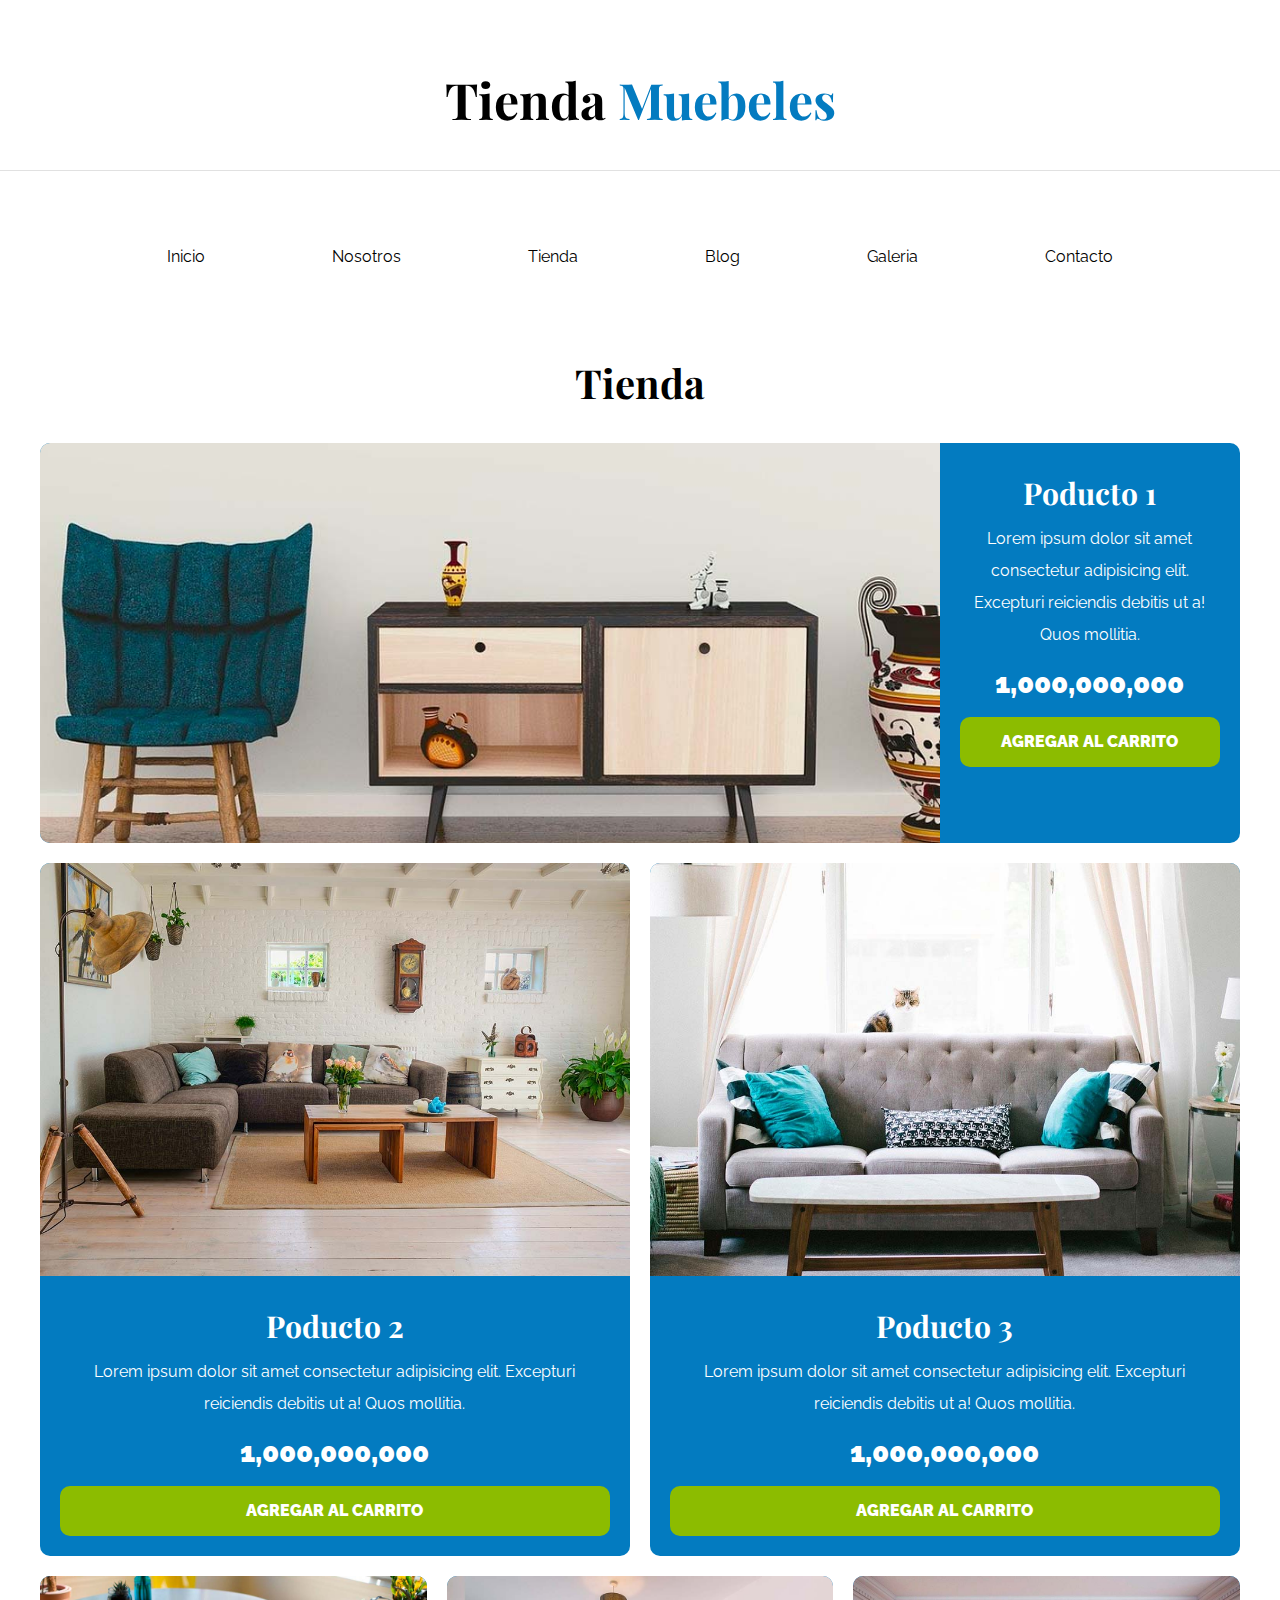
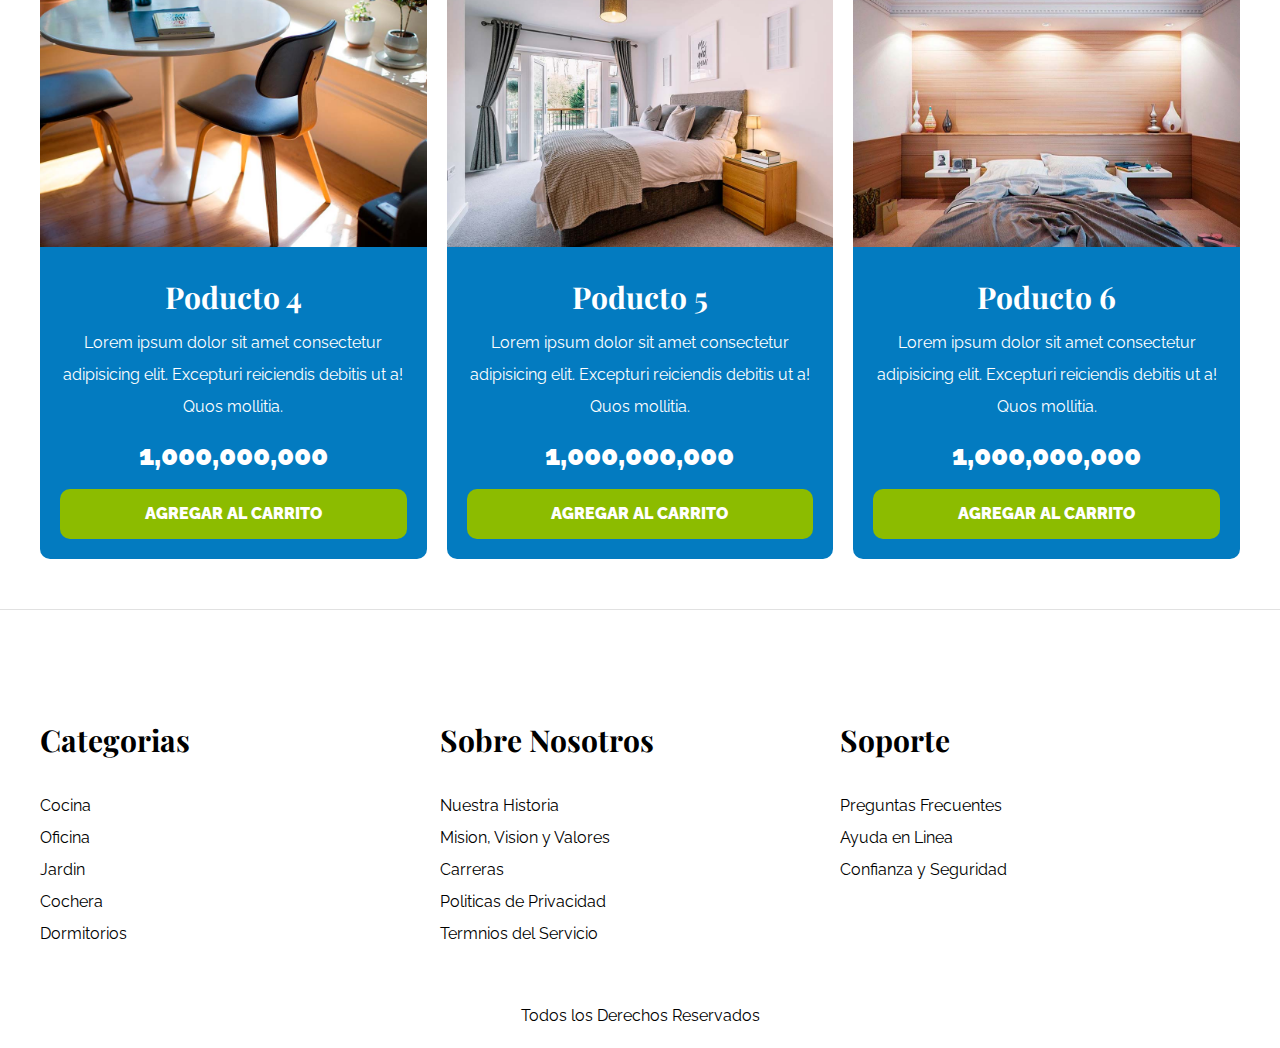
<file: tienda.html>
<!DOCTYPE html>
<html lang="en">

<head>
  <meta charset="UTF-8">
  <meta http-equiv="X-UA-Compatible" content="IE=edge">
  <meta name="viewport" content="width=device-width, initial-scale=1.0">
  <title>Tienda</title>
  <link rel="stylesheet" href="CSS/normalize.css">
  <link rel="preconnect" href="https://fonts.googleapis.com">
  <link rel="preconnect" href="https://fonts.gstatic.com" crossorigin>
  <link
    href="https://fonts.googleapis.com/css2?family=Playfair+Display:wght@700&family=Raleway:wght@400;700;900&display=swap"
    rel="stylesheet">
  <link rel="stylesheet" href="CSS/style.css">
</head>

<body>

  <header>
    <h1 class="title-h1">Tienda <span class="span-title-h1">Muebeles</span></h1>
  </header>

  <div class="container-nav">
    <nav class="nav-principal / container">
      <a class="button" href="index.html">Inicio</a>
      <a class="button" href="nosotros.html">Nosotros</a>
      <a class="button" href="tienda.html">Tienda</a>
      <a class="button" href="blog.html">Blog</a>
      <a class="button" href="galeria.html">Galeria</a>
      <a class="button" href="contacto.html">Contacto</a>
    </nav>
  </div>

  <main class="container">

    <h2 class="text-center">Tienda</h2>

    <div class="listado-productos">

      <div class="producto">
        <img src="img/producto1.jpg" alt="Primer producto">
        <div class="texto-producto">
          <h3>Poducto 1</h3>
          <p>Lorem ipsum dolor sit amet consectetur adipisicing elit. Excepturi reiciendis debitis ut a! Quos mollitia.
          </p>
          <p class="precio">1,000,000,000</p>
          <a class="boton" href="#">Agregar al Carrito</a>
        </div> <!-- Info Producto -->
      </div><!-- Fin del producto  -->

      <div class="producto">
        <img src="img/producto2.jpg" alt="segundo producto">
        <div class="texto-producto">
          <h3>Poducto 2</h3>
          <p>Lorem ipsum dolor sit amet consectetur adipisicing elit. Excepturi reiciendis debitis ut a! Quos mollitia.
          </p>
          <p class="precio">1,000,000,000</p>
          <a class="boton" href="#">Agregar al Carrito</a>
        </div> <!-- Info Producto -->
      </div><!-- Fin del producto  -->

      <div class="producto">
        <img src="img/producto3.jpg" alt="tercero producto">
        <div class="texto-producto">
          <h3>Poducto 3</h3>
          <p>Lorem ipsum dolor sit amet consectetur adipisicing elit. Excepturi reiciendis debitis ut a! Quos mollitia.
          </p>
          <p class="precio">1,000,000,000</p>
          <a class="boton" href="#">Agregar al Carrito</a>
        </div> <!-- Info Producto -->
      </div><!-- Fin del producto  -->

      <div class="producto">
        <img src="img/producto4.jpg" alt="cuarto producto">
        <div class="texto-producto">
          <h3>Poducto 4</h3>
          <p>Lorem ipsum dolor sit amet consectetur adipisicing elit. Excepturi reiciendis debitis ut a! Quos mollitia.
          </p>
          <p class="precio">1,000,000,000</p>
          <a class="boton" href="#">Agregar al Carrito</a>
        </div> <!-- Info Producto -->
      </div><!-- Fin del producto  -->

      <div class="producto">
        <img src="img/producto5.jpg" alt="quinto producto">
        <div class="texto-producto">
          <h3>Poducto 5</h3>
          <p>Lorem ipsum dolor sit amet consectetur adipisicing elit. Excepturi reiciendis debitis ut a! Quos mollitia.
          </p>
          <p class="precio">1,000,000,000</p>
          <a class="boton" href="#">Agregar al Carrito</a>
        </div> <!-- Info Producto -->
      </div><!-- Fin del producto  -->

      <div class="producto">
        <img src="img/producto6.jpg" alt="sexto producto">
        <div class="texto-producto">
          <h3>Poducto 6</h3>
          <p>Lorem ipsum dolor sit amet consectetur adipisicing elit. Excepturi reiciendis debitis ut a! Quos mollitia.
          </p>
          <p class="precio">1,000,000,000</p>
          <a class="boton" href="#">Agregar al Carrito</a>
        </div> <!-- Info Producto -->
      </div><!-- Fin del producto  -->


    </div> <!-- Fin del Listado -->

  </main>

  <footer class="pie-pagina">

    <div class="container / pie-container">
      <div>
        <h3>Categorias</h3>
        <nav>

          <a class="button" href="">Cocina</a>
          <a class="button" href="">Oficina</a>
          <a class="button" href="">Jardin</a>
          <a class="button" href="">Cochera</a>
          <a class="button" href="">Dormitorios</a>

        </nav>
      </div>

      <div>
        <h3>Sobre Nosotros</h3>
        <nav>

          <a class="button" href="">Nuestra Historia</a>
          <a class="button" href="">Mision, Vision y Valores</a>
          <a class="button" href="">Carreras</a>
          <a class="button" href="">Politicas de Privacidad</a>
          <a class="button" href="">Termnios del Servicio</a>

        </nav>
      </div>

      <div>
        <h3>Soporte</h3>
        <nav>

          <a class="button" href="">Preguntas Frecuentes</a>
          <a class="button" href="">Ayuda en Linea</a>
          <a class="button" href="">Confianza y Seguridad</a>

        </nav>
      </div>
    </div>


    <p class="derechos-reservados / text-center">Todos los Derechos Reservados</p>

  </footer>

</body>

</html>
</file>
<file: CSS/style.css>
html {
  box-sizing: border-box;
  font-size: 62.5%;
}
*,
*::before,
*::after {
  box-sizing: border-box;
}
img {
  max-width: 100%;
  display: block;
}

body {
  font-size: 1.6rem;
  font-family: "raleway", sans-serif;
  line-height: 2;
}
h1,
h2,
h3 {
  font-family: "Playfair Display", serif;
  margin: 0 0 2rem 0;
}
h1 {
  font-size: 5rem;
}
h2 {
  font-size: 4rem;
}
h3 {
  font-size: 3rem;
}
a {
  text-decoration: none;
  color: #000;
}
/* Utilidades */
.text-center {
  text-align: center;
}
.container {
  max-width: 120rem;
  margin: 0 auto;
  margin-top: 5rem;
}
.boton {
  display: block;
  background-color: #8cbc00;
  padding: 0.9rem;
  text-align: center;
  text-transform: uppercase;
  border-radius: 1rem;
  color: #fff;
  font-weight: 900;
  transition: background-color 0.3s ease-out;
}
.boton:hover {
  background-color: #769c02;
  font-size: 1.6rem;
  color: #fff;
  cursor: pointer;
}
.button:hover {
  font-size: 2rem;
  color: #0000ff;
}
.max-width-300 {
  max-width: 30rem;
}

/* Titulo Navegacion e Imagen */

.title-h1 {
  text-align: center;
  margin-top: 5rem;
}
.span-title-h1 {
  color: #037bc0;
}
.container-nav {
  border-top: 1px solid #e1e1e1;
}
.nav-principal {
  display: flex;
  justify-content: space-evenly;
  padding: 2rem 0;
}
.hero {
  background-image: url(../img/principal.jpg);
  height: 55rem;
  background-repeat: no-repeat;
  background-size: cover;
  background-position: center center;
}

/* Categorias */

.title-h2 h2 {
  margin: 5rem 0 2rem 0;
}
.listado-categorias {
  display: grid;
  grid-template-columns: repeat(3, 1fr);
  gap: 2rem;
}
.listado-categorias img {
  border-radius: 1rem;
}
.listado-categorias img:hover {
  border: 1px solid #000;
  transform: scale(1.02);
  transition: transform 0.3s ease-out;
}
.categorias a {
  display: block;
  text-align: center;
  padding: 2rem 0;
}
.categorias a:hover {
  background-color: #037bc0;
  border-bottom-right-radius: 1rem;
  color: #fff;
  font-size: 2rem;
}

/* Sobre Nosotros e Imagen */
.sobre-nosotros {
  margin-top: 4rem;
}
.container-sobre-nosotros {
  display: flex;
  justify-content: end;
}
.texto-sobre-nosotros {
  flex-basis: 50%;
  padding-left: 7rem;
  color: #fff;
}
.sobre-nosotros {
  background-image: linear-gradient(to right, transparent 50%, #035bc0 50%),
    url(../img/nosotros.jpg);
  background-repeat: no-repeat;
  background-position: left center;
  background-size: 100%, 120rem;
  padding: 10rem 0;
}

/* Listado Productos */

.producto {
  background-color: #037bc0;
  border-radius: 1rem;
}
.producto h3 {
  margin: 0;
}
.texto-producto {
  text-align: center;
  color: #fff;
  padding: 2rem;
}
.texto-producto p {
  margin: 0 0 0.5rem 0;
}
.precio {
  font-size: 2.8rem;
  font-weight: 900;
}
.listado-productos {
  display: grid;
  grid-template-columns: repeat(6, 1fr);
  gap: 2rem;
}

/* Agregando Grid a los Productos */

.producto:nth-child(1) {
  grid-column-start: 1;
  grid-column-end: 7;
  display: grid;
  grid-template-columns: 3fr 1fr;
}
.producto:nth-child(1) img {
  height: 40rem;
  width: 100%;
  object-fit: cover;
  border-radius: 1rem 0 0 1rem;
}
.producto:nth-child(2) {
  grid-column-start: 1;
  grid-column-end: 4;
}
.producto:nth-child(2) img {
  border-radius: 1rem 1rem 0 0;
}
.producto:nth-child(3) {
  grid-column-start: 4;
  grid-column-end: 7;
}
.producto:nth-child(3) img {
  border-radius: 1rem 1rem 0 0;
}
.producto:nth-child(4) {
  grid-column-start: 1;
  grid-column-end: 3;
}
.producto:nth-child(4) img {
  border-radius: 1rem 1rem 0 0;
}
.producto:nth-child(5) {
  grid-column-start: 3;
  grid-column-end: 5;
}
.producto:nth-child(5) img {
  border-radius: 1rem 1rem 0 0;
}
.producto:nth-child(6) {
  grid-column-start: 5;
  grid-column-end: 7;
}
.producto:nth-child(6) img {
  border-radius: 1rem 1rem 0 0;
}

/* Pie de Pagina */

.pie-pagina {
  border-top: 1px solid #e1e1e1;
  margin-top: 5rem;
  padding-top: 5rem;
}
.pie-container {
  display: grid;
  grid-template-columns: repeat(3, 1fr);
}
.pie-container a {
  display: block;
}
.derechos-reservados {
  margin-top: 5rem;
}

/* Pagina Nosotros */

.container-nosotros-pag2 {
  display: grid;
  grid-template-columns: 1fr 1fr;
  grid-template-columns: repeat(auto-fit, minmax(41.4rem, 1fr));
  gap: 4rem;
}
.container-nosotros-pag2 img {
  border-radius: 1rem;
}
.text-nosotros {
  display: flex;
  flex-direction: column;
  justify-content: center;
}

/* Pagina Blog */

.container-blog {
  display: grid;
  grid-template-columns: 2fr 1fr;
  gap: 4rem;
}
.container-blog img {
  border-radius: 1rem;
}
.fecha {
  display: flex;
  justify-content: space-between;
}
.fecha p {
  font-weight: 700;
}
.container-article {
  margin-bottom: 5rem;
  padding-bottom: 5rem;
  border-bottom: 2px solid #e1e1e1;
}
.container-article:last-of-type {
  margin: 0;
  padding: 0;
  border: none;
}

/* Entrada Blog */

.entrada-blog {
  width: 60rem;
  margin: 0 auto;
}
.info-entrada p {
  margin-top: 3rem;
}
.entrada-blog img {
  border-radius: 1rem;
}

/* Pagina Galeria */

.container-galeria {
  list-style: none;
  padding: 0;
  margin: 0;
  display: grid;
  grid-template-columns: repeat(3, 1fr);
  gap: 4rem;
}
.container-galeria img {
  width: 40rem;
  height: 30rem;
  object-fit: cover;
  border-radius: 1rem;
  border: 1px solid #e1e1e1;
}
.container-galeria img:hover {
  transform: scale(1.1);
  transition: transform 0.3s ease-out;
}

/* Pagina Contacto */

.formulario {
  width: 60rem;
  margin: 0 auto;
}

.formulario fieldset {
  border: 2px solid #e1e1e1;
  margin-bottom: 2rem;
}

.formulario legend {
  border-radius: 0.5rem;
  width: 100%;
  background-color: #035bc0;
  color: #fff;
  font-weight: 900;
  text-align: center;
  text-transform: uppercase;
  padding: 1rem;
  margin-bottom: 5rem;
}

.campo {
  display: flex;
  margin-bottom: 2rem;
}
.campo label {
  flex-basis: 10rem;
}
.campo input:not([type="radio"]),
.campo textarea,
.campo select {
  flex: 1;
  padding: 1rem;
  border: 1px solid #e1e1e1;
  border-radius: 0.5rem;
}
.enviar {
  margin: 0 auto;
}
</file>
